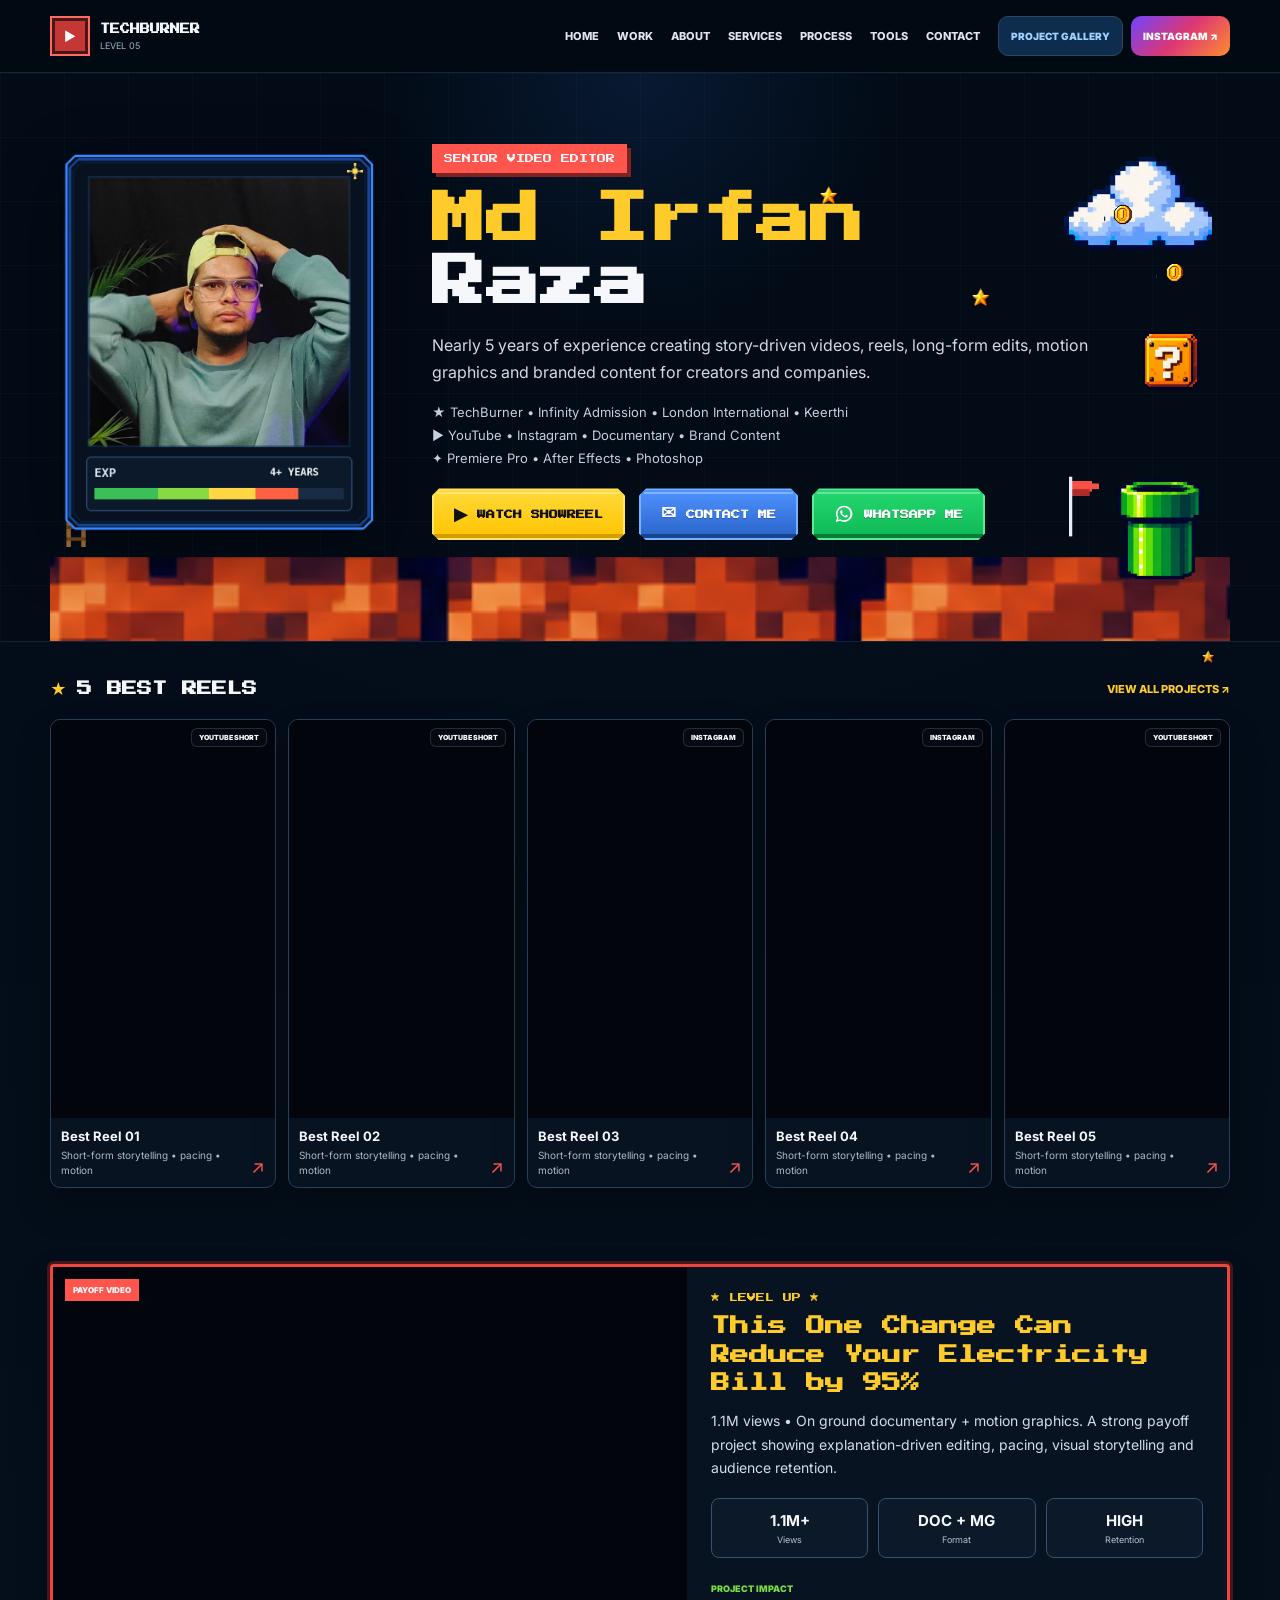
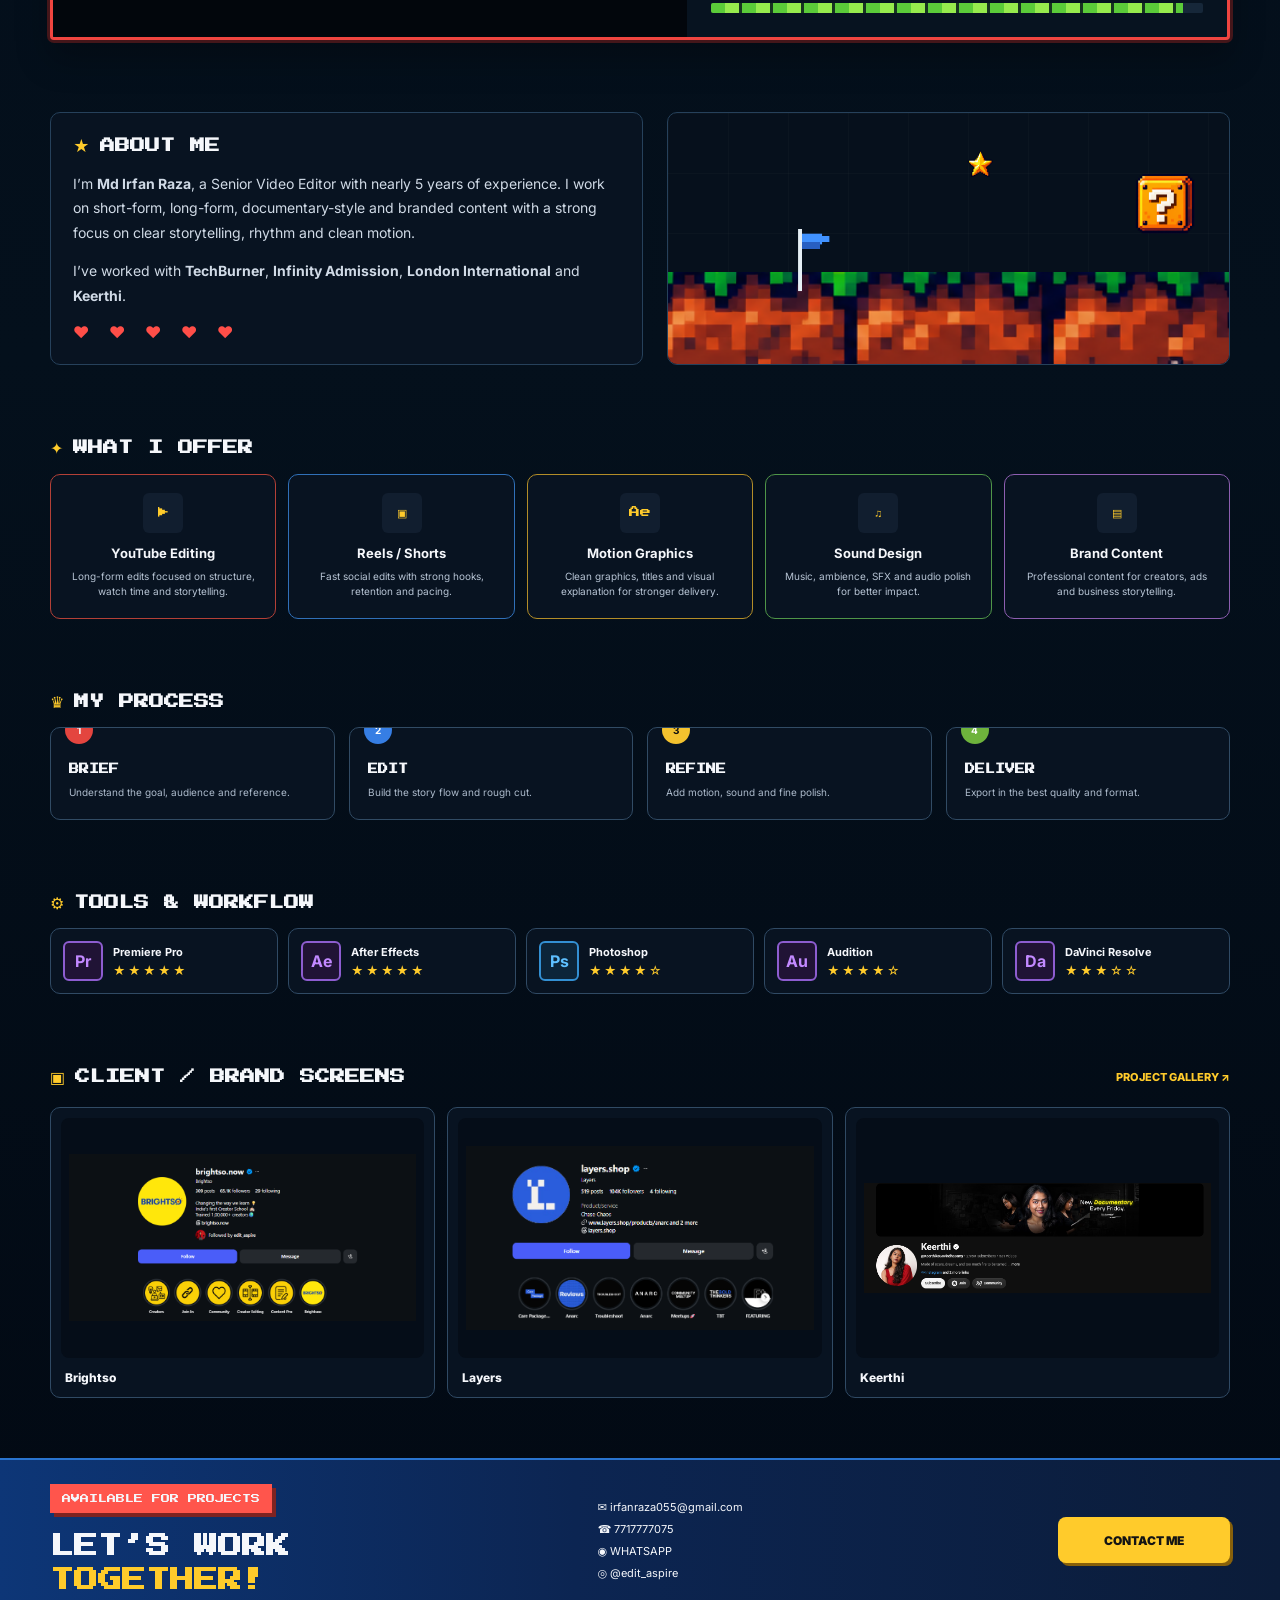
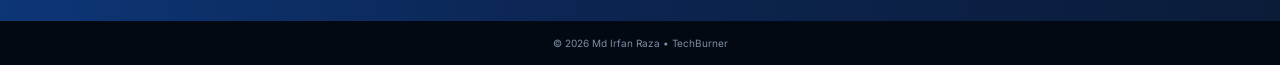
<file: index.html>
<!doctype html>
<html lang="en">
<head>
  <meta charset="UTF-8">
  <meta name="viewport" content="width=device-width, initial-scale=1.0">
  <title>Md Irfan Raza | Senior Video Editor</title>
  <meta name="description" content="Portfolio of Md Irfan Raza, Senior Video Editor.">
  <link rel="preconnect" href="https://fonts.googleapis.com">
  <link rel="preconnect" href="https://fonts.gstatic.com" crossorigin>
  <link href="https://fonts.googleapis.com/css2?family=Press+Start+2P&family=Inter:wght@400;500;600;700;800&display=swap" rel="stylesheet">
  <link rel="stylesheet" href="styles-v14.css?v=14">
</head>
<body>
  <div class="ambient-stars" aria-hidden="true">
    <i class="s1"></i><i class="s2"></i><i class="s3"></i><i class="s4"></i><i class="s5"></i><i class="s6"></i><i class="s7"></i>
  </div>

  <header class="site-header">
    <div class="shell header-inner">
      <a href="index.html" class="brand">
        <span class="brand-icon">▶</span>
        <div>
          <b>TECHBURNER</b>
          <small>LEVEL 05</small>
        </div>
      </a>

      <button class="menu-btn" id="menuBtn" aria-label="Open menu">☰</button>

      <nav class="main-nav" id="mainNav">
        <a href="#home">HOME</a>
        <a href="#work">WORK</a>
        <a href="#about">ABOUT</a>
        <a href="#services">SERVICES</a>
        <a href="#process">PROCESS</a>
        <a href="#tools">TOOLS</a>
        <a href="#contact">CONTACT</a>
      </nav>

      <div class="top-actions">
        <a class="small-btn blue" href="gallery.html">PROJECT GALLERY</a>
        <a class="small-btn insta" href="https://www.instagram.com/edit_aspire/" target="_blank" rel="noopener">INSTAGRAM ↗</a>
      </div>
    </div>
  </header>

  <main>
    <section class="hero" id="home">
      <div class="shell hero-grid">
        <img class="hero-cloud left" src="assets/cloud-v12.png?v=12" alt="" aria-hidden="true">
        <img class="hero-cloud right" src="assets/cloud-v12.png?v=12" alt="" aria-hidden="true">
        <img class="hero-coin c1" src="assets/coin-v12.png?v=12" alt="" aria-hidden="true">
        <img class="hero-coin c2" src="assets/coin-v12.png?v=12" alt="" aria-hidden="true">
        <img class="hero-star st1" src="assets/star-v12.png?v=12" alt="" aria-hidden="true">
        <img class="hero-star st2" src="assets/star-v12.png?v=12" alt="" aria-hidden="true">
        <img class="hero-question" src="assets/question-v14.png?v=14" alt="" aria-hidden="true">
        <img class="hero-pipe" src="assets/pipe-v14.png?v=14" alt="" aria-hidden="true">
        <img class="hero-ground" src="assets/ground-v12.png?v=12" alt="" aria-hidden="true">
        <img class="hero-flag" src="assets/flag-red.png?v=12" alt="" aria-hidden="true">
        <img class="hero-ladder" src="assets/ladder.png?v=12" alt="" aria-hidden="true">

        <div class="profile-wrap">
          <div class="profile-card">
            <img src="assets/profile-card-v8.png?v=12" alt="Md Irfan Raza profile card">
          </div>
        </div>

        <div class="hero-copy">
          <p class="label-chip">SENIOR VIDEO EDITOR</p>
          <h1><span>Md Irfan</span><br>Raza</h1>
          <p class="hero-text">
            Nearly 5 years of experience creating story-driven videos, reels, long-form edits,
            motion graphics and branded content for creators and companies.
          </p>

          <div class="hero-points">
            <p>★ TechBurner • Infinity Admission • London International • Keerthi</p>
            <p>▶ YouTube • Instagram • Documentary • Brand Content</p>
            <p>✦ Premiere Pro • After Effects • Photoshop</p>
          </div>

          <div class="hero-buttons">
            <a class="btn pixel-btn yellow" href="#work">
              <span class="btn-icon" aria-hidden="true">▶</span><span>WATCH SHOWREEL</span>
            </a>
            <a class="btn pixel-btn blue" href="mailto:irfanraza055@gmail.com">
              <span class="btn-icon mail" aria-hidden="true">✉</span><span>CONTACT ME</span>
            </a>
            <a class="btn pixel-btn whatsapp" href="https://wa.me/917717777075" target="_blank" rel="noopener">
              <svg class="wa-icon" viewBox="0 0 24 24" aria-hidden="true" focusable="false">
                <path fill="currentColor" d="M12 2a9.7 9.7 0 0 0-8.43 14.5L2.2 21.5l5.15-1.34A9.76 9.76 0 1 0 12 2Zm0 17.55a7.7 7.7 0 0 1-3.93-1.08l-.28-.16-3.05.8.82-2.97-.18-.3A7.74 7.74 0 1 1 12 19.55Zm4.25-5.8c-.23-.12-1.37-.68-1.58-.75-.21-.08-.37-.12-.52.12-.16.23-.6.75-.74.9-.13.16-.27.18-.5.06-.23-.12-.98-.36-1.87-1.16-.69-.61-1.16-1.37-1.3-1.6-.13-.23-.01-.36.1-.48.1-.1.23-.27.35-.4.11-.14.15-.24.23-.4.08-.15.04-.29-.02-.4-.06-.12-.52-1.26-.72-1.73-.19-.45-.38-.39-.52-.4h-.44c-.15 0-.4.06-.6.29-.21.23-.8.78-.8 1.9s.82 2.2.93 2.35c.12.16 1.6 2.45 3.88 3.44.54.23.97.37 1.3.48.55.17 1.04.15 1.43.09.44-.07 1.37-.56 1.56-1.1.19-.54.19-1 .13-1.1-.06-.1-.21-.16-.44-.27Z"/>
              </svg>
              <span>WHATSAPP ME</span>
            </a>
          </div>
        </div>
      </div>
    </section>

    <section class="shell section" id="work">
      <div class="section-head">
        <div class="section-title"><span>★</span><h2>5 BEST REELS</h2></div>
        <a href="gallery.html" class="head-link">VIEW ALL PROJECTS ↗</a>
      </div>
      <div class="videos-row">
        
        <article class="video-card">
          <div class="video-frame">
            <iframe src="https://www.youtube.com/embed/aRD-pvLzmlw" title="Best Reel 01" loading="lazy"
              allow="accelerometer; autoplay; clipboard-write; encrypted-media; gyroscope; picture-in-picture; web-share"
              allowfullscreen></iframe>
            <span class="card-tag">YOUTUBE SHORT</span>
          </div>
          <div class="video-meta">
            <div>
              <h3>Best Reel 01</h3>
              <p>Short-form storytelling • pacing • motion</p>
            </div>
            <a href="https://youtube.com/shorts/aRD-pvLzmlw?si=k4w1c9iIQy4KylJu" target="_blank" rel="noopener">↗</a>
          </div>
        </article>
    

        <article class="video-card">
          <div class="video-frame">
            <iframe src="https://www.youtube.com/embed/UuYYLlczrHk" title="Best Reel 02" loading="lazy"
              allow="accelerometer; autoplay; clipboard-write; encrypted-media; gyroscope; picture-in-picture; web-share"
              allowfullscreen></iframe>
            <span class="card-tag">YOUTUBE SHORT</span>
          </div>
          <div class="video-meta">
            <div>
              <h3>Best Reel 02</h3>
              <p>Short-form storytelling • pacing • motion</p>
            </div>
            <a href="https://youtube.com/shorts/UuYYLlczrHk?si=r9YstrL61XG8F5Tv" target="_blank" rel="noopener">↗</a>
          </div>
        </article>
    

        <article class="video-card">
          <div class="video-frame">
            <iframe src="https://www.instagram.com/p/DQ9zjNdE7Ha/embed/" title="Best Reel 03" loading="lazy" scrolling="no" allowtransparency="true"
              allow="accelerometer; autoplay; clipboard-write; encrypted-media; gyroscope; picture-in-picture; web-share"
              allowfullscreen></iframe>
            <span class="card-tag">INSTAGRAM</span>
          </div>
          <div class="video-meta">
            <div>
              <h3>Best Reel 03</h3>
              <p>Short-form storytelling • pacing • motion</p>
            </div>
            <a href="https://www.instagram.com/p/DQ9zjNdE7Ha/" target="_blank" rel="noopener">↗</a>
          </div>
        </article>
    

        <article class="video-card">
          <div class="video-frame">
            <iframe src="https://www.instagram.com/p/DRKgSUVkyIa/embed/" title="Best Reel 04" loading="lazy" scrolling="no" allowtransparency="true"
              allow="accelerometer; autoplay; clipboard-write; encrypted-media; gyroscope; picture-in-picture; web-share"
              allowfullscreen></iframe>
            <span class="card-tag">INSTAGRAM</span>
          </div>
          <div class="video-meta">
            <div>
              <h3>Best Reel 04</h3>
              <p>Short-form storytelling • pacing • motion</p>
            </div>
            <a href="https://www.instagram.com/p/DRKgSUVkyIa/" target="_blank" rel="noopener">↗</a>
          </div>
        </article>
    

        <article class="video-card">
          <div class="video-frame">
            <iframe src="https://www.youtube.com/embed/NADLANsb6GA" title="Best Reel 05" loading="lazy"
              allow="accelerometer; autoplay; clipboard-write; encrypted-media; gyroscope; picture-in-picture; web-share"
              allowfullscreen></iframe>
            <span class="card-tag">YOUTUBE SHORT</span>
          </div>
          <div class="video-meta">
            <div>
              <h3>Best Reel 05</h3>
              <p>Short-form storytelling • pacing • motion</p>
            </div>
            <a href="https://youtube.com/shorts/NADLANsb6GA?si=zh6XYgSwSGessHRg" target="_blank" rel="noopener">↗</a>
          </div>
        </article>
    
      </div>
    </section>

    <section class="shell section">
      <div class="featured-box">
        <div class="featured-video">
          <iframe src="https://www.youtube.com/embed/m8CQNYvjB_Q" title="This One Change Can Reduce Your Electricity Bill by 95%"
            loading="lazy"
            allow="accelerometer; autoplay; clipboard-write; encrypted-media; gyroscope; picture-in-picture; web-share"
            allowfullscreen></iframe>
          <span class="featured-chip">PAYOFF VIDEO</span>
        </div>

        <div class="featured-copy">
          <p class="mini-label">★ LEVEL UP ★</p>
          <h2>This One Change Can Reduce Your Electricity Bill by 95%</h2>
          <p>
            1.1M views • On ground documentary + motion graphics. A strong payoff project
            showing explanation-driven editing, pacing, visual storytelling and audience retention.
          </p>

          <div class="metric-grid">
            <article><b>1.1M+</b><span>Views</span></article>
            <article><b>DOC + MG</b><span>Format</span></article>
            <article><b>HIGH</b><span>Retention</span></article>
          </div>

          <div class="impact">
            <span>PROJECT IMPACT</span>
            <div class="impact-bar"><i></i></div>
          </div>
        </div>
      </div>
    </section>

    <section class="shell section about-grid" id="about">
      <div class="about-box">
        <div class="section-head compact">
          <div class="section-title"><span>★</span><h2>ABOUT ME</h2></div>
        </div>
        <p>
          I’m <b>Md Irfan Raza</b>, a Senior Video Editor with nearly 5 years of experience.
          I work on short-form, long-form, documentary-style and branded content with a strong
          focus on clear storytelling, rhythm and clean motion.
        </p>
        <p>
          I’ve worked with <b>TechBurner</b>, <b>Infinity Admission</b>, <b>London International</b>
          and <b>Keerthi</b>.
        </p>
        <div class="heart-row">♥ ♥ ♥ ♥ ♥</div>
      </div>

      <div class="about-scene">
        <img src="assets/ground-v12.png?v=12" class="about-ground" alt="" aria-hidden="true">
        <img src="assets/star-v12.png?v=12" class="about-star" alt="" aria-hidden="true">
        <img src="assets/question-v14.png?v=14" class="about-question" alt="" aria-hidden="true">
        <img src="assets/flag-blue.png?v=12" class="about-flag" alt="" aria-hidden="true">
      </div>
    </section>

    <section class="shell section" id="services">
      <div class="section-head compact">
        <div class="section-title"><span>✦</span><h2>WHAT I OFFER</h2></div>
      </div>

      <div class="service-grid">
        <article><span>▶</span><h3>YouTube Editing</h3><p>Long-form edits focused on structure, watch time and storytelling.</p></article>
        <article><span>▣</span><h3>Reels / Shorts</h3><p>Fast social edits with strong hooks, retention and pacing.</p></article>
        <article><span>Ae</span><h3>Motion Graphics</h3><p>Clean graphics, titles and visual explanation for stronger delivery.</p></article>
        <article><span>♫</span><h3>Sound Design</h3><p>Music, ambience, SFX and audio polish for better impact.</p></article>
        <article><span>▤</span><h3>Brand Content</h3><p>Professional content for creators, ads and business storytelling.</p></article>
      </div>
    </section>

    <section class="shell section" id="process">
      <div class="section-head compact">
        <div class="section-title"><span>♛</span><h2>MY PROCESS</h2></div>
      </div>
      <div class="process-grid">
        <article><b>1</b><h3>BRIEF</h3><p>Understand the goal, audience and reference.</p></article>
        <article><b>2</b><h3>EDIT</h3><p>Build the story flow and rough cut.</p></article>
        <article><b>3</b><h3>REFINE</h3><p>Add motion, sound and fine polish.</p></article>
        <article><b>4</b><h3>DELIVER</h3><p>Export in the best quality and format.</p></article>
      </div>
    </section>

    <section class="shell section" id="tools">
      <div class="section-head compact">
        <div class="section-title"><span>⚙</span><h2>TOOLS & WORKFLOW</h2></div>
      </div>
      <div class="tool-grid">
        <article><b>Pr</b><div><h3>Premiere Pro</h3><p>★★★★★</p></div></article>
        <article><b>Ae</b><div><h3>After Effects</h3><p>★★★★★</p></div></article>
        <article><b>Ps</b><div><h3>Photoshop</h3><p>★★★★☆</p></div></article>
        <article><b>Au</b><div><h3>Audition</h3><p>★★★★☆</p></div></article>
        <article><b>Da</b><div><h3>DaVinci Resolve</h3><p>★★★☆☆</p></div></article>
      </div>
    </section>

    <section class="shell section" id="brand-screens">
      <div class="section-head">
        <div class="section-title"><span>▣</span><h2>CLIENT / BRAND SCREENS</h2></div>
        <a href="gallery.html" class="head-link">PROJECT GALLERY ↗</a>
      </div>

      <div class="screens-grid">
        <figure><img src="assets/brightso.png?v=12" alt="Brightso"><figcaption>Brightso</figcaption></figure>
        <figure><img src="assets/layers.png?v=12" alt="Layers"><figcaption>Layers</figcaption></figure>
        <figure><img src="assets/keerthi.png?v=12" alt="Keerthi"><figcaption>Keerthi</figcaption></figure>
      </div>
    </section>

    <section class="cta-section" id="contact">
      <div class="shell cta-grid">
        <div>
          <p class="label-chip">AVAILABLE FOR PROJECTS</p>
          <h2>LET’S WORK<br><span>TOGETHER!</span></h2>
        </div>

        <div class="contact-list">
          <a href="mailto:irfanraza055@gmail.com">✉ irfanraza055@gmail.com</a>
          <a href="tel:+917717777075">☎ 7717777075</a>
          <a href="https://wa.me/917717777075" target="_blank" rel="noopener">◉ WHATSAPP</a>
          <a href="https://www.instagram.com/edit_aspire/" target="_blank" rel="noopener">◎ @edit_aspire</a>
        </div>

        <a class="btn yellow big" href="mailto:irfanraza055@gmail.com">CONTACT ME</a>
      </div>
    </section>
  </main>

  <footer class="footer">
    <div class="shell">© <span id="year"></span> Md Irfan Raza • TechBurner</div>
  </footer>

  <script src="script-v13.js?v=13"></script>
</body>
</html>
</file>
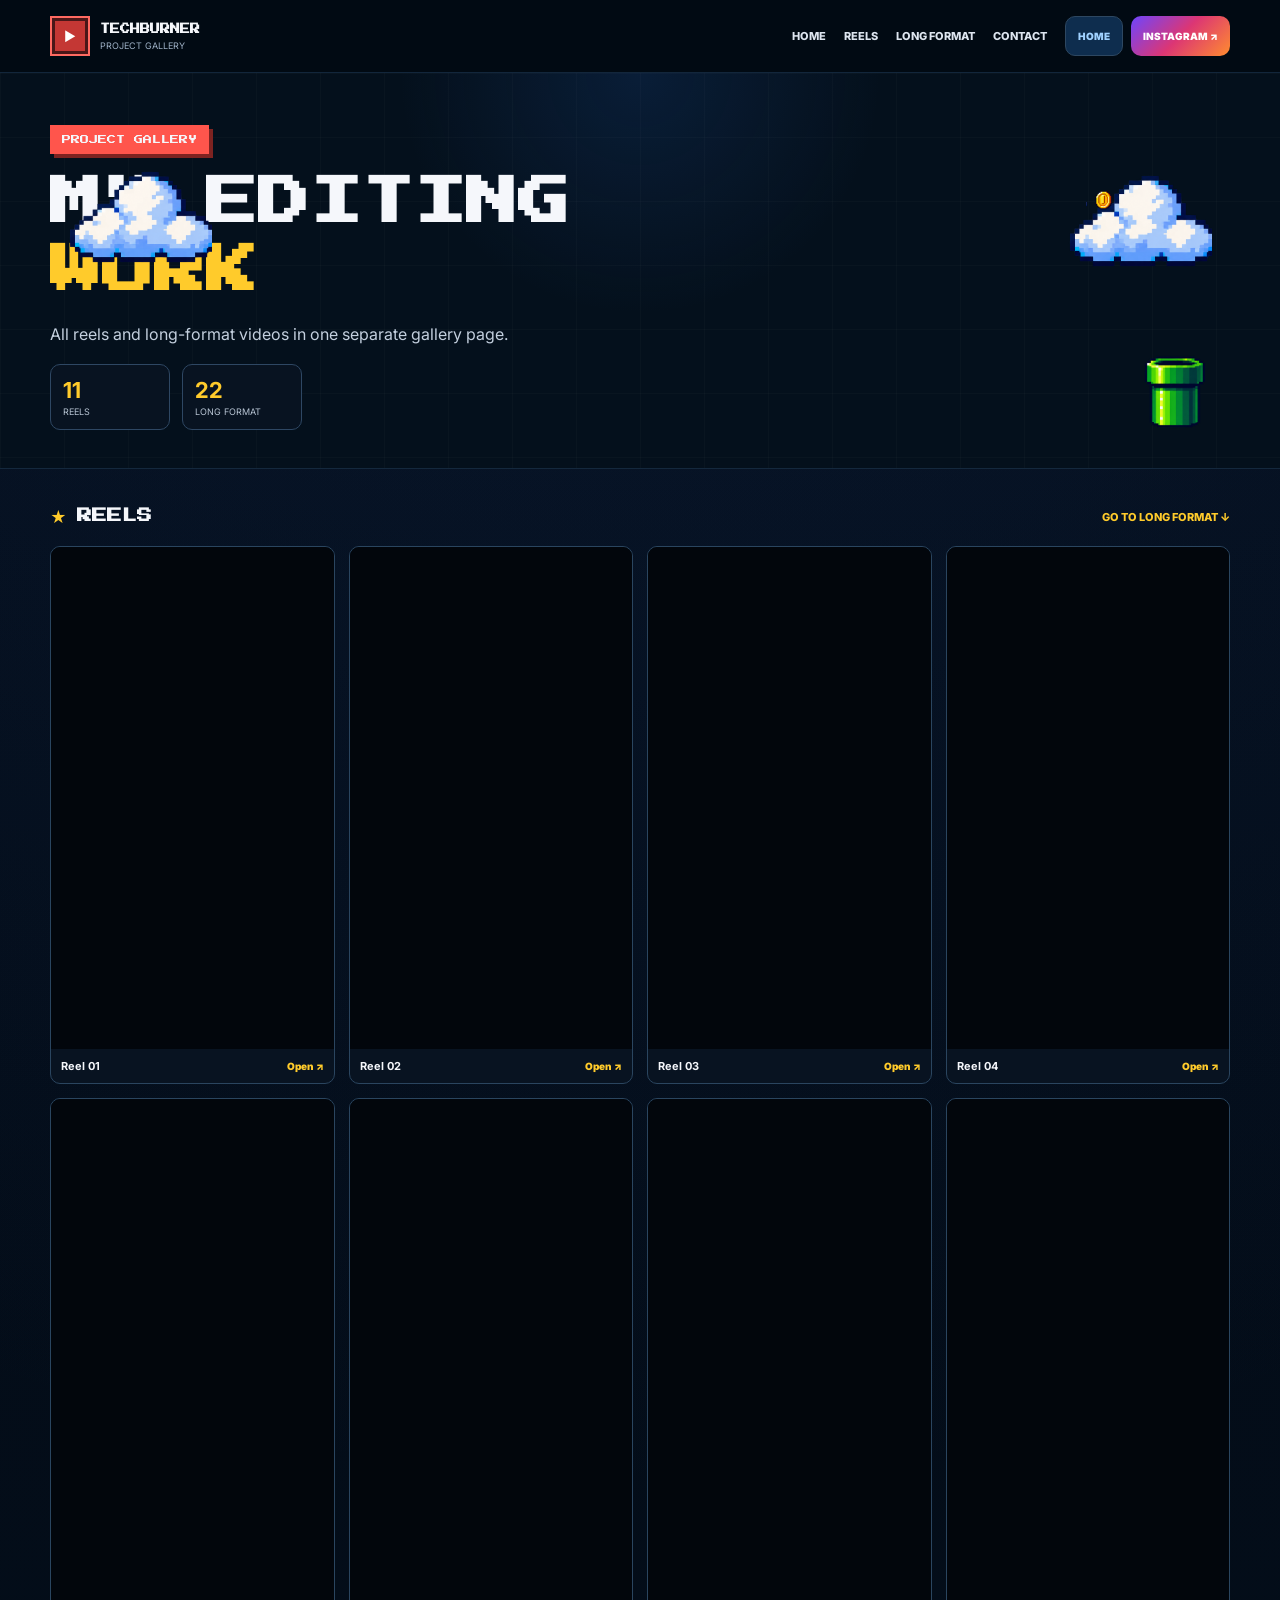
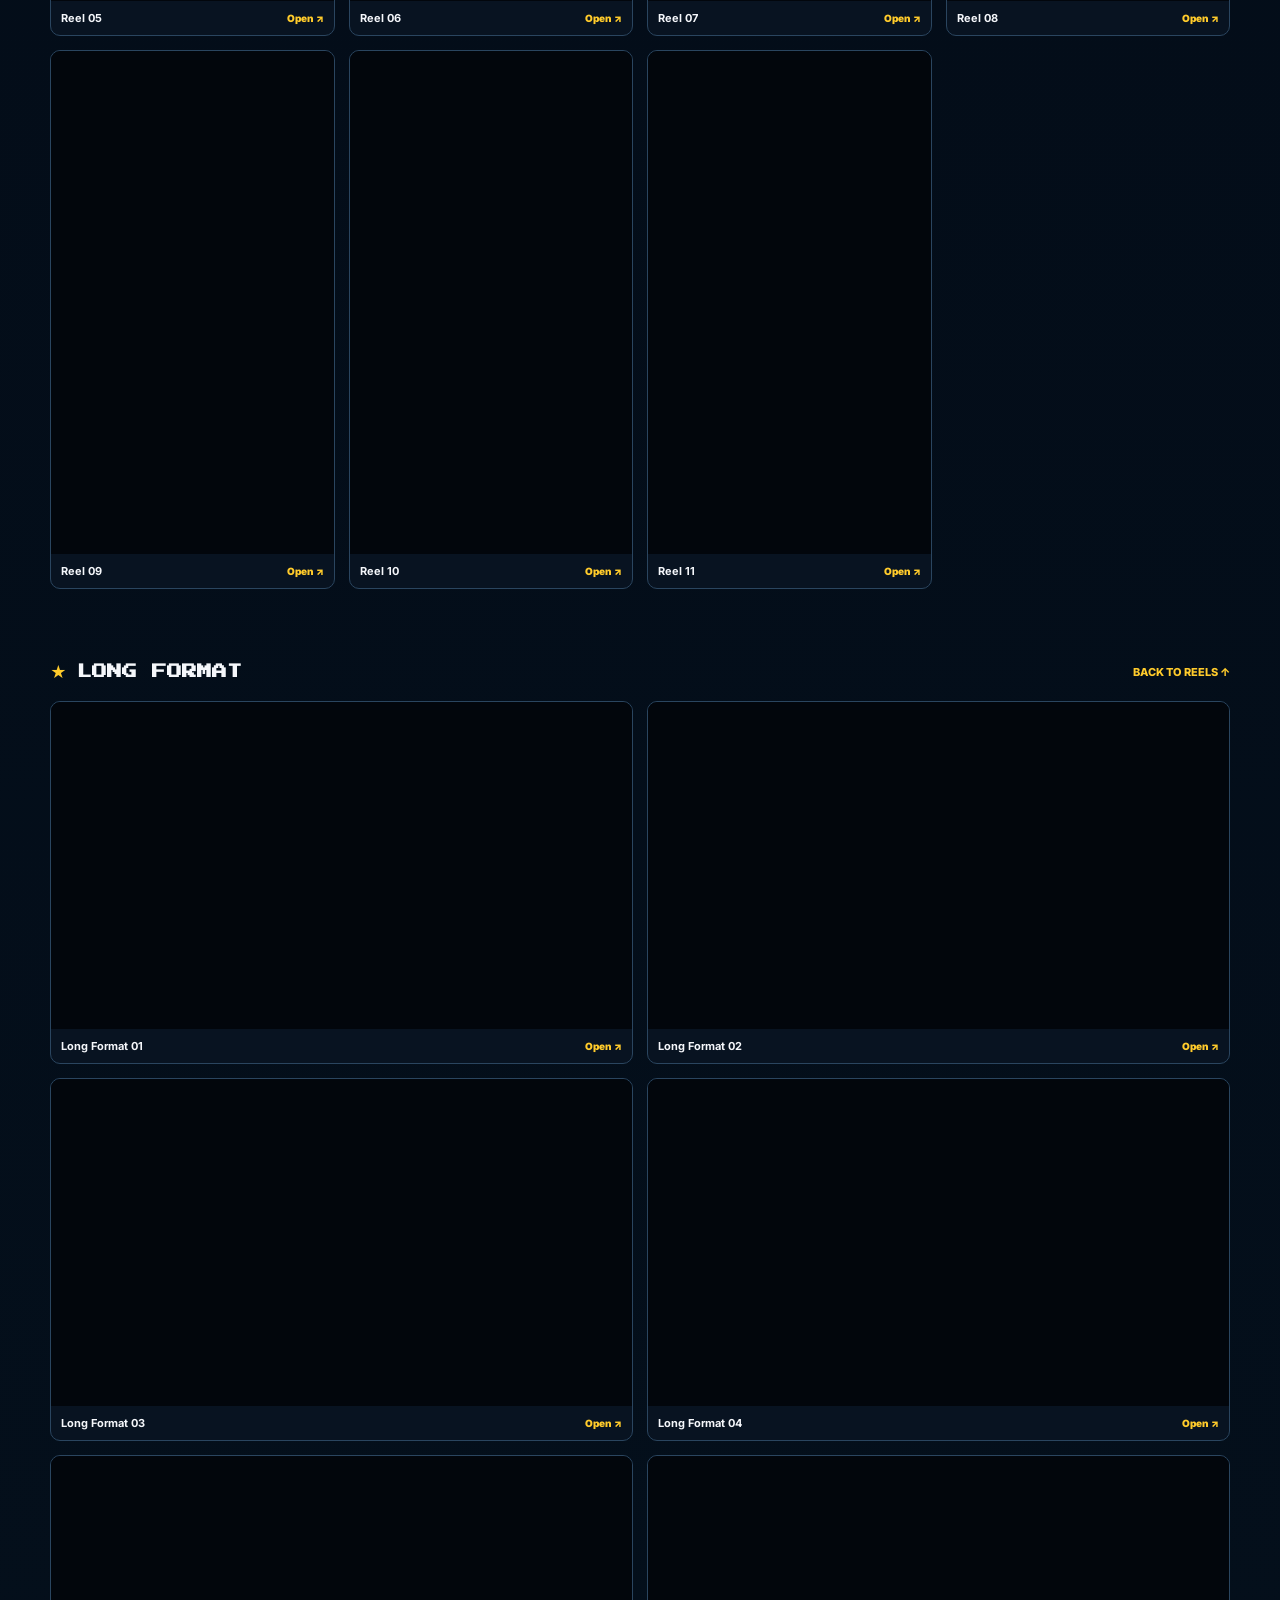
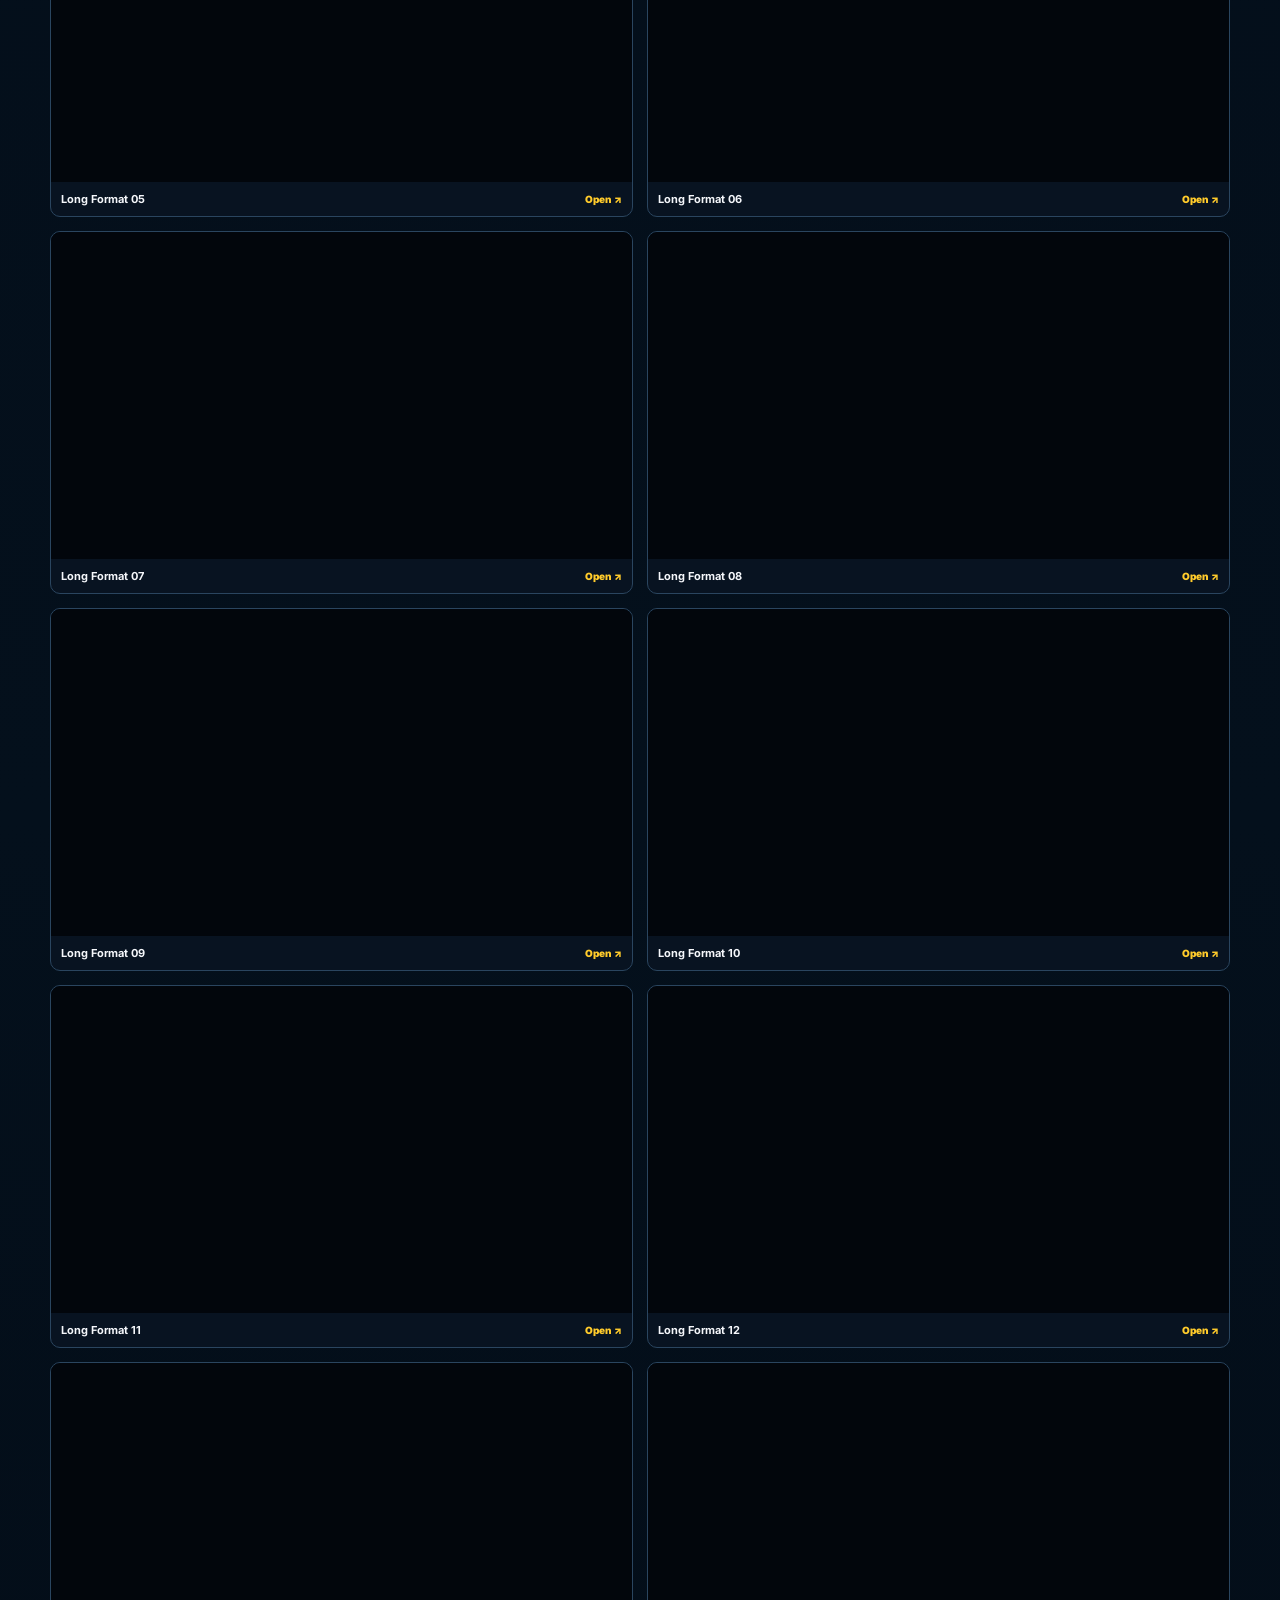
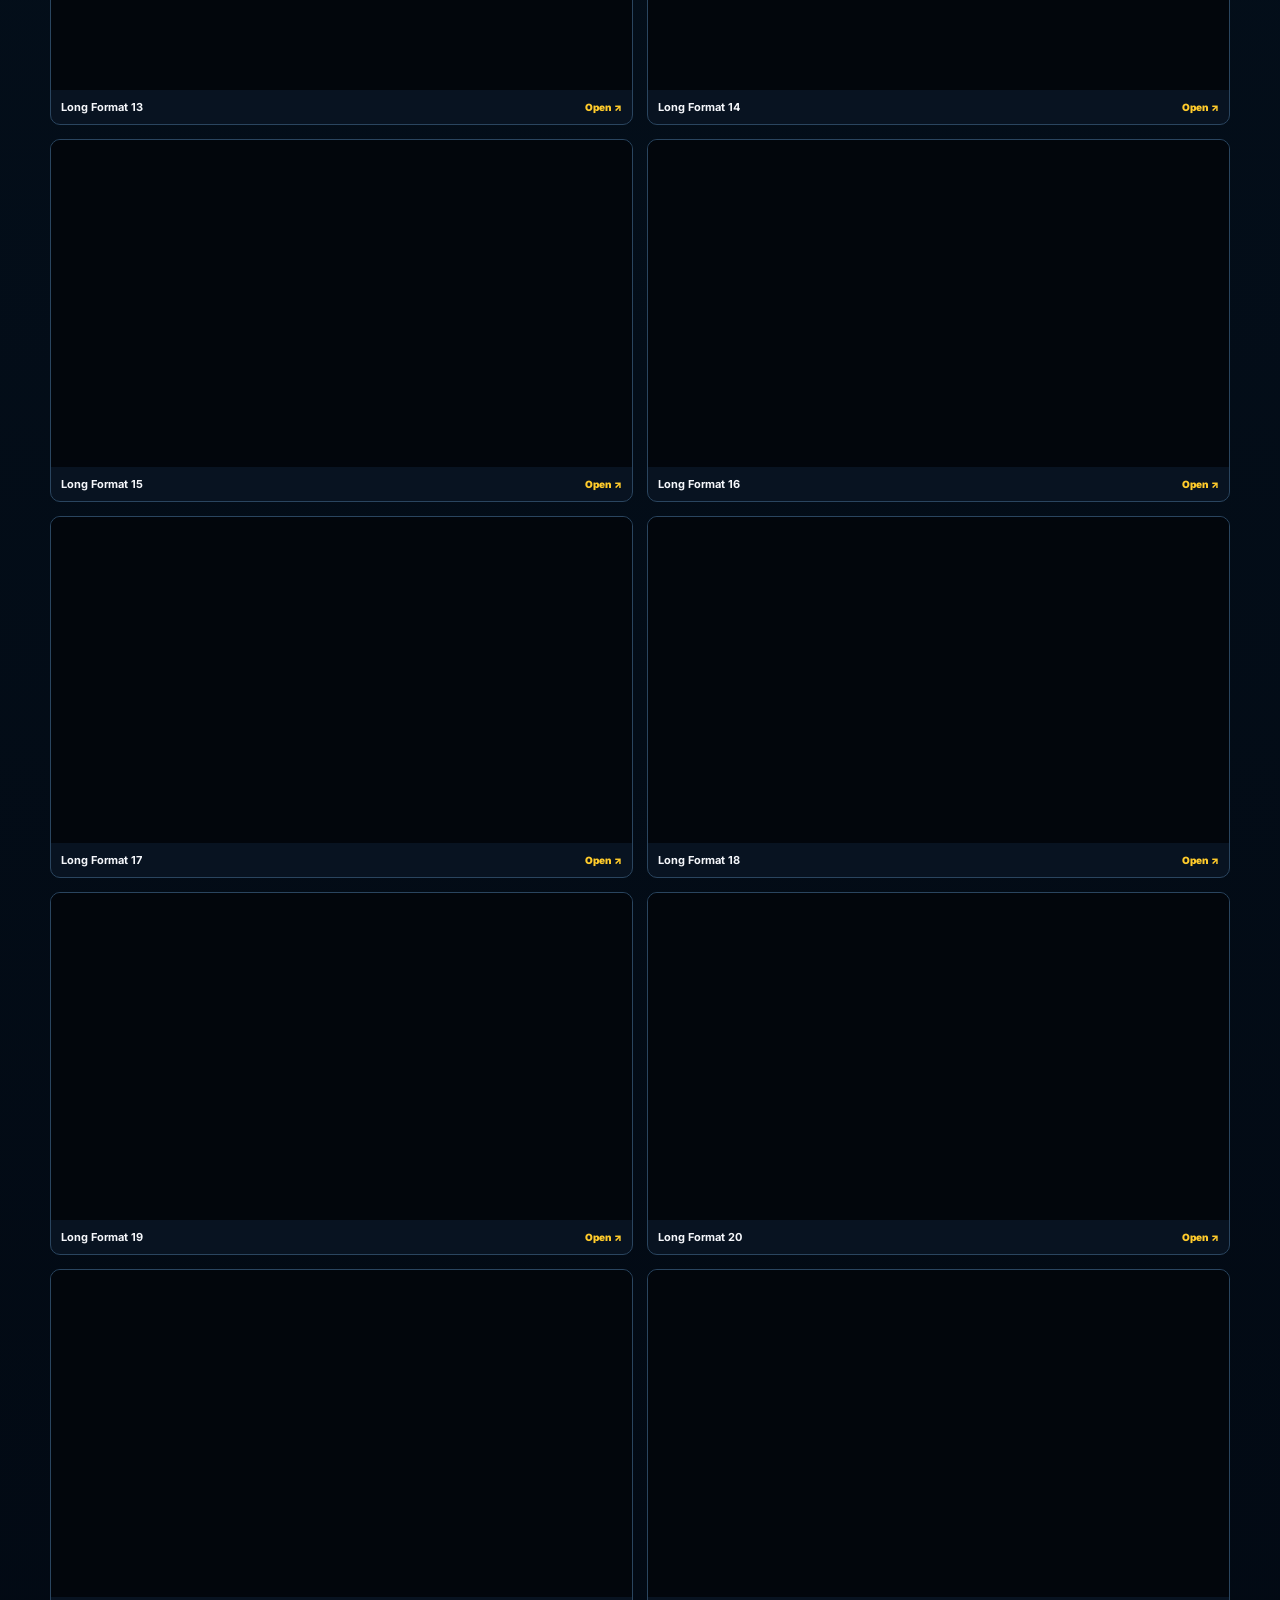
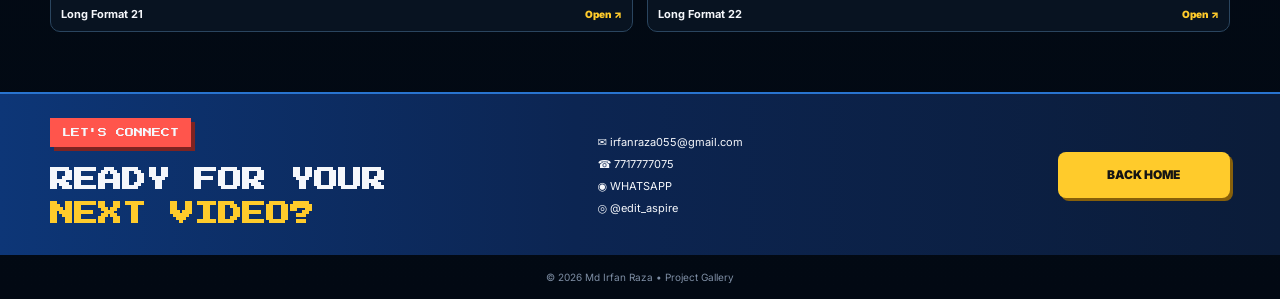
<file: gallery.html>
<!doctype html>
<html lang="en">
<head>
  <meta charset="UTF-8">
  <meta name="viewport" content="width=device-width, initial-scale=1.0">
  <title>Project Gallery | Md Irfan Raza</title>
  <link rel="preconnect" href="https://fonts.googleapis.com">
  <link rel="preconnect" href="https://fonts.gstatic.com" crossorigin>
  <link href="https://fonts.googleapis.com/css2?family=Press+Start+2P&family=Inter:wght@400;500;600;700;800&display=swap" rel="stylesheet">
  <link rel="stylesheet" href="styles-v14.css?v=14">
</head>
<body class="gallery-page">
  <header class="site-header">
    <div class="shell header-inner">
      <a href="index.html" class="brand">
        <span class="brand-icon">▶</span>
        <div>
          <b>TECHBURNER</b>
          <small>PROJECT GALLERY</small>
        </div>
      </a>

      <button class="menu-btn" id="menuBtn" aria-label="Open menu">☰</button>

      <nav class="main-nav" id="mainNav">
        <a href="index.html">HOME</a>
        <a href="#reels">REELS</a>
        <a href="#long">LONG FORMAT</a>
        <a href="index.html#contact">CONTACT</a>
      </nav>

      <div class="top-actions">
        <a class="small-btn blue" href="index.html">HOME</a>
        <a class="small-btn insta" href="https://www.instagram.com/edit_aspire/" target="_blank" rel="noopener">INSTAGRAM ↗</a>
      </div>
    </div>
  </header>

  <main>
    <section class="gallery-hero">
      <div class="shell gallery-hero-inner">
        <img class="gallery-cloud gc1" src="assets/cloud-v12.png?v=12" alt="" aria-hidden="true">
        <img class="gallery-cloud gc2" src="assets/cloud-v12.png?v=12" alt="" aria-hidden="true">
        <img class="gallery-coin" src="assets/coin-v12.png?v=12" alt="" aria-hidden="true">
        <img class="gallery-pipe" src="assets/pipe-v14.png?v=14" alt="" aria-hidden="true">

        <p class="label-chip">PROJECT GALLERY</p>
        <h1>MY EDITING<br><span>WORK</span></h1>
        <p>All reels and long-format videos in one separate gallery page.</p>

        <div class="gallery-counts">
          <article><b>11</b><span>REELS</span></article>
          <article><b>22</b><span>LONG FORMAT</span></article>
        </div>
      </div>
    </section>

    <section class="shell section" id="reels">
      <div class="section-head">
        <div class="section-title"><span>★</span><h2>REELS</h2></div>
        <a href="#long" class="head-link">GO TO LONG FORMAT ↓</a>
      </div>
      <div class="gallery-grid reels-grid">
        
    <article class="gallery-card">
      <div class="gallery-media vertical">
        <iframe src="https://www.youtube.com/embed/PG8WKKEPhNQ" title="Reel 01" loading="lazy"
          allow="accelerometer; autoplay; clipboard-write; encrypted-media; gyroscope; picture-in-picture; web-share"
          allowfullscreen></iframe>
      </div>
      <div class="gallery-meta"><h3>Reel 01</h3><a href="https://youtube.com/shorts/PG8WKKEPhNQ" target="_blank" rel="noopener">Open ↗</a></div>
    </article>
    

    <article class="gallery-card">
      <div class="gallery-media vertical">
        <iframe src="https://www.youtube.com/embed/VMLtavG5mXU" title="Reel 02" loading="lazy"
          allow="accelerometer; autoplay; clipboard-write; encrypted-media; gyroscope; picture-in-picture; web-share"
          allowfullscreen></iframe>
      </div>
      <div class="gallery-meta"><h3>Reel 02</h3><a href="https://youtube.com/shorts/VMLtavG5mXU" target="_blank" rel="noopener">Open ↗</a></div>
    </article>
    

    <article class="gallery-card">
      <div class="gallery-media vertical">
        <iframe src="https://www.youtube.com/embed/Mc6FhAX66EQ" title="Reel 03" loading="lazy"
          allow="accelerometer; autoplay; clipboard-write; encrypted-media; gyroscope; picture-in-picture; web-share"
          allowfullscreen></iframe>
      </div>
      <div class="gallery-meta"><h3>Reel 03</h3><a href="https://youtube.com/shorts/Mc6FhAX66EQ" target="_blank" rel="noopener">Open ↗</a></div>
    </article>
    

    <article class="gallery-card">
      <div class="gallery-media vertical">
        <iframe src="https://www.youtube.com/embed/JnCwyD_KBHc" title="Reel 04" loading="lazy"
          allow="accelerometer; autoplay; clipboard-write; encrypted-media; gyroscope; picture-in-picture; web-share"
          allowfullscreen></iframe>
      </div>
      <div class="gallery-meta"><h3>Reel 04</h3><a href="https://youtube.com/shorts/JnCwyD_KBHc" target="_blank" rel="noopener">Open ↗</a></div>
    </article>
    

    <article class="gallery-card">
      <div class="gallery-media vertical">
        <iframe src="https://www.youtube.com/embed/C4DKtWh1edQ" title="Reel 05" loading="lazy"
          allow="accelerometer; autoplay; clipboard-write; encrypted-media; gyroscope; picture-in-picture; web-share"
          allowfullscreen></iframe>
      </div>
      <div class="gallery-meta"><h3>Reel 05</h3><a href="https://youtube.com/shorts/C4DKtWh1edQ" target="_blank" rel="noopener">Open ↗</a></div>
    </article>
    

    <article class="gallery-card">
      <div class="gallery-media vertical">
        <iframe src="https://www.youtube.com/embed/1LkAkyrdFvM" title="Reel 06" loading="lazy"
          allow="accelerometer; autoplay; clipboard-write; encrypted-media; gyroscope; picture-in-picture; web-share"
          allowfullscreen></iframe>
      </div>
      <div class="gallery-meta"><h3>Reel 06</h3><a href="https://youtube.com/shorts/1LkAkyrdFvM" target="_blank" rel="noopener">Open ↗</a></div>
    </article>
    

    <article class="gallery-card">
      <div class="gallery-media vertical">
        <iframe src="https://www.youtube.com/embed/_cpspMHOo2I" title="Reel 07" loading="lazy"
          allow="accelerometer; autoplay; clipboard-write; encrypted-media; gyroscope; picture-in-picture; web-share"
          allowfullscreen></iframe>
      </div>
      <div class="gallery-meta"><h3>Reel 07</h3><a href="https://youtube.com/shorts/_cpspMHOo2I" target="_blank" rel="noopener">Open ↗</a></div>
    </article>
    

    <article class="gallery-card">
      <div class="gallery-media vertical">
        <iframe src="https://www.youtube.com/embed/OxNz9zCn9CA" title="Reel 08" loading="lazy"
          allow="accelerometer; autoplay; clipboard-write; encrypted-media; gyroscope; picture-in-picture; web-share"
          allowfullscreen></iframe>
      </div>
      <div class="gallery-meta"><h3>Reel 08</h3><a href="https://youtube.com/shorts/OxNz9zCn9CA" target="_blank" rel="noopener">Open ↗</a></div>
    </article>
    

    <article class="gallery-card">
      <div class="gallery-media vertical">
        <iframe src="https://www.youtube.com/embed/dFtq6QlcOJU" title="Reel 09" loading="lazy"
          allow="accelerometer; autoplay; clipboard-write; encrypted-media; gyroscope; picture-in-picture; web-share"
          allowfullscreen></iframe>
      </div>
      <div class="gallery-meta"><h3>Reel 09</h3><a href="https://youtube.com/shorts/dFtq6QlcOJU" target="_blank" rel="noopener">Open ↗</a></div>
    </article>
    

    <article class="gallery-card">
      <div class="gallery-media vertical">
        <iframe src="https://www.youtube.com/embed/WZdLW5rU0Ak" title="Reel 10" loading="lazy"
          allow="accelerometer; autoplay; clipboard-write; encrypted-media; gyroscope; picture-in-picture; web-share"
          allowfullscreen></iframe>
      </div>
      <div class="gallery-meta"><h3>Reel 10</h3><a href="https://youtube.com/shorts/WZdLW5rU0Ak" target="_blank" rel="noopener">Open ↗</a></div>
    </article>
    

    <article class="gallery-card">
      <div class="gallery-media vertical">
        <iframe src="https://www.youtube.com/embed/moOnvPg2eQQ" title="Reel 11" loading="lazy"
          allow="accelerometer; autoplay; clipboard-write; encrypted-media; gyroscope; picture-in-picture; web-share"
          allowfullscreen></iframe>
      </div>
      <div class="gallery-meta"><h3>Reel 11</h3><a href="https://youtube.com/shorts/moOnvPg2eQQ" target="_blank" rel="noopener">Open ↗</a></div>
    </article>
    
      </div>
    </section>

    <section class="shell section" id="long">
      <div class="section-head">
        <div class="section-title"><span>★</span><h2>LONG FORMAT</h2></div>
        <a href="#reels" class="head-link">BACK TO REELS ↑</a>
      </div>
      <div class="gallery-grid long-grid">
        
    <article class="gallery-card">
      <div class="gallery-media wide">
        <iframe src="https://www.youtube.com/embed/XsXN_KSTZUE" title="Long Format 01" loading="lazy"
          allow="accelerometer; autoplay; clipboard-write; encrypted-media; gyroscope; picture-in-picture; web-share"
          allowfullscreen></iframe>
      </div>
      <div class="gallery-meta"><h3>Long Format 01</h3><a href="https://youtu.be/XsXN_KSTZUE" target="_blank" rel="noopener">Open ↗</a></div>
    </article>
    

    <article class="gallery-card">
      <div class="gallery-media wide">
        <iframe src="https://www.youtube.com/embed/PtGxCyKWoyc" title="Long Format 02" loading="lazy"
          allow="accelerometer; autoplay; clipboard-write; encrypted-media; gyroscope; picture-in-picture; web-share"
          allowfullscreen></iframe>
      </div>
      <div class="gallery-meta"><h3>Long Format 02</h3><a href="https://youtu.be/PtGxCyKWoyc" target="_blank" rel="noopener">Open ↗</a></div>
    </article>
    

    <article class="gallery-card">
      <div class="gallery-media wide">
        <iframe src="https://www.youtube.com/embed/jSwI1sLjiNo" title="Long Format 03" loading="lazy"
          allow="accelerometer; autoplay; clipboard-write; encrypted-media; gyroscope; picture-in-picture; web-share"
          allowfullscreen></iframe>
      </div>
      <div class="gallery-meta"><h3>Long Format 03</h3><a href="https://youtu.be/jSwI1sLjiNo" target="_blank" rel="noopener">Open ↗</a></div>
    </article>
    

    <article class="gallery-card">
      <div class="gallery-media wide">
        <iframe src="https://www.youtube.com/embed/rPrJmcNbTEM" title="Long Format 04" loading="lazy"
          allow="accelerometer; autoplay; clipboard-write; encrypted-media; gyroscope; picture-in-picture; web-share"
          allowfullscreen></iframe>
      </div>
      <div class="gallery-meta"><h3>Long Format 04</h3><a href="https://youtu.be/rPrJmcNbTEM" target="_blank" rel="noopener">Open ↗</a></div>
    </article>
    

    <article class="gallery-card">
      <div class="gallery-media wide">
        <iframe src="https://www.youtube.com/embed/yKVrPG0KDGw" title="Long Format 05" loading="lazy"
          allow="accelerometer; autoplay; clipboard-write; encrypted-media; gyroscope; picture-in-picture; web-share"
          allowfullscreen></iframe>
      </div>
      <div class="gallery-meta"><h3>Long Format 05</h3><a href="https://youtu.be/yKVrPG0KDGw" target="_blank" rel="noopener">Open ↗</a></div>
    </article>
    

    <article class="gallery-card">
      <div class="gallery-media wide">
        <iframe src="https://www.youtube.com/embed/gahXQxj15J0" title="Long Format 06" loading="lazy"
          allow="accelerometer; autoplay; clipboard-write; encrypted-media; gyroscope; picture-in-picture; web-share"
          allowfullscreen></iframe>
      </div>
      <div class="gallery-meta"><h3>Long Format 06</h3><a href="https://youtu.be/gahXQxj15J0" target="_blank" rel="noopener">Open ↗</a></div>
    </article>
    

    <article class="gallery-card">
      <div class="gallery-media wide">
        <iframe src="https://www.youtube.com/embed/EG3IRKcneBY" title="Long Format 07" loading="lazy"
          allow="accelerometer; autoplay; clipboard-write; encrypted-media; gyroscope; picture-in-picture; web-share"
          allowfullscreen></iframe>
      </div>
      <div class="gallery-meta"><h3>Long Format 07</h3><a href="https://youtu.be/EG3IRKcneBY" target="_blank" rel="noopener">Open ↗</a></div>
    </article>
    

    <article class="gallery-card">
      <div class="gallery-media wide">
        <iframe src="https://www.youtube.com/embed/FGzgZiNWUQ0" title="Long Format 08" loading="lazy"
          allow="accelerometer; autoplay; clipboard-write; encrypted-media; gyroscope; picture-in-picture; web-share"
          allowfullscreen></iframe>
      </div>
      <div class="gallery-meta"><h3>Long Format 08</h3><a href="https://youtu.be/FGzgZiNWUQ0" target="_blank" rel="noopener">Open ↗</a></div>
    </article>
    

    <article class="gallery-card">
      <div class="gallery-media wide">
        <iframe src="https://www.youtube.com/embed/BdfB0S0BeVU" title="Long Format 09" loading="lazy"
          allow="accelerometer; autoplay; clipboard-write; encrypted-media; gyroscope; picture-in-picture; web-share"
          allowfullscreen></iframe>
      </div>
      <div class="gallery-meta"><h3>Long Format 09</h3><a href="https://youtu.be/BdfB0S0BeVU" target="_blank" rel="noopener">Open ↗</a></div>
    </article>
    

    <article class="gallery-card">
      <div class="gallery-media wide">
        <iframe src="https://www.youtube.com/embed/SD7wUD7LDj4" title="Long Format 10" loading="lazy"
          allow="accelerometer; autoplay; clipboard-write; encrypted-media; gyroscope; picture-in-picture; web-share"
          allowfullscreen></iframe>
      </div>
      <div class="gallery-meta"><h3>Long Format 10</h3><a href="https://youtu.be/SD7wUD7LDj4" target="_blank" rel="noopener">Open ↗</a></div>
    </article>
    

    <article class="gallery-card">
      <div class="gallery-media wide">
        <iframe src="https://www.youtube.com/embed/liBGgbLym3s" title="Long Format 11" loading="lazy"
          allow="accelerometer; autoplay; clipboard-write; encrypted-media; gyroscope; picture-in-picture; web-share"
          allowfullscreen></iframe>
      </div>
      <div class="gallery-meta"><h3>Long Format 11</h3><a href="https://youtu.be/liBGgbLym3s" target="_blank" rel="noopener">Open ↗</a></div>
    </article>
    

    <article class="gallery-card">
      <div class="gallery-media wide">
        <iframe src="https://www.youtube.com/embed/abVpswkdsSY" title="Long Format 12" loading="lazy"
          allow="accelerometer; autoplay; clipboard-write; encrypted-media; gyroscope; picture-in-picture; web-share"
          allowfullscreen></iframe>
      </div>
      <div class="gallery-meta"><h3>Long Format 12</h3><a href="https://youtu.be/abVpswkdsSY" target="_blank" rel="noopener">Open ↗</a></div>
    </article>
    

    <article class="gallery-card">
      <div class="gallery-media wide">
        <iframe src="https://www.youtube.com/embed/OkBHqjN6rRM" title="Long Format 13" loading="lazy"
          allow="accelerometer; autoplay; clipboard-write; encrypted-media; gyroscope; picture-in-picture; web-share"
          allowfullscreen></iframe>
      </div>
      <div class="gallery-meta"><h3>Long Format 13</h3><a href="https://youtu.be/OkBHqjN6rRM" target="_blank" rel="noopener">Open ↗</a></div>
    </article>
    

    <article class="gallery-card">
      <div class="gallery-media wide">
        <iframe src="https://www.youtube.com/embed/1-fAV4KTVmg" title="Long Format 14" loading="lazy"
          allow="accelerometer; autoplay; clipboard-write; encrypted-media; gyroscope; picture-in-picture; web-share"
          allowfullscreen></iframe>
      </div>
      <div class="gallery-meta"><h3>Long Format 14</h3><a href="https://youtu.be/1-fAV4KTVmg" target="_blank" rel="noopener">Open ↗</a></div>
    </article>
    

    <article class="gallery-card">
      <div class="gallery-media wide">
        <iframe src="https://www.youtube.com/embed/pBv2bnPbAkQ" title="Long Format 15" loading="lazy"
          allow="accelerometer; autoplay; clipboard-write; encrypted-media; gyroscope; picture-in-picture; web-share"
          allowfullscreen></iframe>
      </div>
      <div class="gallery-meta"><h3>Long Format 15</h3><a href="https://youtu.be/pBv2bnPbAkQ" target="_blank" rel="noopener">Open ↗</a></div>
    </article>
    

    <article class="gallery-card">
      <div class="gallery-media wide">
        <iframe src="https://www.youtube.com/embed/jv030EMj5HY" title="Long Format 16" loading="lazy"
          allow="accelerometer; autoplay; clipboard-write; encrypted-media; gyroscope; picture-in-picture; web-share"
          allowfullscreen></iframe>
      </div>
      <div class="gallery-meta"><h3>Long Format 16</h3><a href="https://youtu.be/jv030EMj5HY" target="_blank" rel="noopener">Open ↗</a></div>
    </article>
    

    <article class="gallery-card">
      <div class="gallery-media wide">
        <iframe src="https://www.youtube.com/embed/W4i_ItCMOW4" title="Long Format 17" loading="lazy"
          allow="accelerometer; autoplay; clipboard-write; encrypted-media; gyroscope; picture-in-picture; web-share"
          allowfullscreen></iframe>
      </div>
      <div class="gallery-meta"><h3>Long Format 17</h3><a href="https://youtu.be/W4i_ItCMOW4" target="_blank" rel="noopener">Open ↗</a></div>
    </article>
    

    <article class="gallery-card">
      <div class="gallery-media wide">
        <iframe src="https://www.youtube.com/embed/pWtRfuCOuJ8" title="Long Format 18" loading="lazy"
          allow="accelerometer; autoplay; clipboard-write; encrypted-media; gyroscope; picture-in-picture; web-share"
          allowfullscreen></iframe>
      </div>
      <div class="gallery-meta"><h3>Long Format 18</h3><a href="https://youtu.be/pWtRfuCOuJ8" target="_blank" rel="noopener">Open ↗</a></div>
    </article>
    

    <article class="gallery-card">
      <div class="gallery-media wide">
        <iframe src="https://www.youtube.com/embed/hZdMTHQ2Ki4" title="Long Format 19" loading="lazy"
          allow="accelerometer; autoplay; clipboard-write; encrypted-media; gyroscope; picture-in-picture; web-share"
          allowfullscreen></iframe>
      </div>
      <div class="gallery-meta"><h3>Long Format 19</h3><a href="https://youtu.be/hZdMTHQ2Ki4" target="_blank" rel="noopener">Open ↗</a></div>
    </article>
    

    <article class="gallery-card">
      <div class="gallery-media wide">
        <iframe src="https://www.youtube.com/embed/q62EvhFHC58" title="Long Format 20" loading="lazy"
          allow="accelerometer; autoplay; clipboard-write; encrypted-media; gyroscope; picture-in-picture; web-share"
          allowfullscreen></iframe>
      </div>
      <div class="gallery-meta"><h3>Long Format 20</h3><a href="https://youtu.be/q62EvhFHC58" target="_blank" rel="noopener">Open ↗</a></div>
    </article>
    

    <article class="gallery-card">
      <div class="gallery-media wide">
        <iframe src="https://www.youtube.com/embed/rRLf6JH_fR4" title="Long Format 21" loading="lazy"
          allow="accelerometer; autoplay; clipboard-write; encrypted-media; gyroscope; picture-in-picture; web-share"
          allowfullscreen></iframe>
      </div>
      <div class="gallery-meta"><h3>Long Format 21</h3><a href="https://youtu.be/rRLf6JH_fR4" target="_blank" rel="noopener">Open ↗</a></div>
    </article>
    

    <article class="gallery-card">
      <div class="gallery-media wide">
        <iframe src="https://www.youtube.com/embed/KBtUl9Sw_gE" title="Long Format 22" loading="lazy"
          allow="accelerometer; autoplay; clipboard-write; encrypted-media; gyroscope; picture-in-picture; web-share"
          allowfullscreen></iframe>
      </div>
      <div class="gallery-meta"><h3>Long Format 22</h3><a href="https://youtu.be/KBtUl9Sw_gE" target="_blank" rel="noopener">Open ↗</a></div>
    </article>
    
      </div>
    </section>

    <section class="cta-section" id="contact">
      <div class="shell cta-grid">
        <div>
          <p class="label-chip">LET'S CONNECT</p>
          <h2>READY FOR YOUR<br><span>NEXT VIDEO?</span></h2>
        </div>

        <div class="contact-list">
          <a href="mailto:irfanraza055@gmail.com">✉ irfanraza055@gmail.com</a>
          <a href="tel:+917717777075">☎ 7717777075</a>
          <a href="https://wa.me/917717777075" target="_blank" rel="noopener">◉ WHATSAPP</a>
          <a href="https://www.instagram.com/edit_aspire/" target="_blank" rel="noopener">◎ @edit_aspire</a>
        </div>

        <a class="btn yellow big" href="index.html">BACK HOME</a>
      </div>
    </section>
  </main>

  <footer class="footer">
    <div class="shell">© <span id="year"></span> Md Irfan Raza • Project Gallery</div>
  </footer>

  <script src="script-v13.js?v=13"></script>
</body>
</html>
</file>
<file: styles-v14.css>
:root{
  --bg:#030b17;
  --panel:#081321;
  --panel-2:#0b1827;
  --line:#20405e;
  --text:#f5f7fb;
  --muted:#b2bfd1;
  --yellow:#ffcb2b;
  --red:#ff554c;
  --blue:#367fff;
  --green:#71d348;
  --darkbtn:#0d1a2a;
  --shadow:0 18px 34px rgba(0,0,0,.28);
  --pixel:'Press Start 2P', monospace;
  --body:'Inter', system-ui, sans-serif;
}
*{box-sizing:border-box}
html{scroll-behavior:smooth}
body{
  margin:0;
  background:
    radial-gradient(circle at 50% -8%, rgba(44,95,177,.18), transparent 28%),
    linear-gradient(#030b17,#04101c 60%,#020913);
  color:var(--text);
  font-family:var(--body);
  overflow-x:hidden;
}
a{text-decoration:none;color:inherit}
img{display:block;max-width:100%}
.shell{width:min(1180px, calc(100% - 28px));margin:0 auto}
.section{padding:36px 0}
.site-header{
  position:sticky;top:0;z-index:100;
  background:rgba(2,10,18,.92);
  backdrop-filter:blur(12px);
  border-bottom:1px solid #12263b;
}
.header-inner{
  min-height:72px;
  display:flex;align-items:center;gap:18px;
}
.brand{
  display:flex;align-items:center;gap:10px;
  min-width:190px;
}
.brand-icon{
  width:40px;height:40px;display:grid;place-items:center;
  color:#fff;background:#c43734;border:2px solid #ff6a62;
  box-shadow:inset 0 0 0 3px #4a1718;
  font-size:13px;
}
.brand b{
  display:block;font-family:var(--pixel);font-size:10px;line-height:1.4;
}
.brand small{
  display:block;margin-top:4px;color:#9fb2c7;font-size:9px;
}
.main-nav{
  margin-left:auto;display:flex;align-items:center;gap:18px;
}
.main-nav a{
  font-size:11px;font-weight:800;color:#dde5ef;
}
.main-nav a:hover{color:var(--yellow)}
.top-actions{display:flex;gap:8px}
.small-btn{
  min-height:40px;padding:0 12px;border-radius:10px;border:1px solid #2d4761;
  display:inline-flex;align-items:center;justify-content:center;
  font-size:10px;font-weight:900;white-space:nowrap;
}
.small-btn.blue{background:#0e2d4e;color:#9fd1ff}
.small-btn.insta{background:linear-gradient(135deg,#6d45ff,#dc3674,#ff8c2f);border:0;color:#fff}
.menu-btn{
  display:none;margin-left:auto;border:1px solid #314a64;background:#0b1828;color:#fff;
  border-radius:10px;padding:8px 10px
}

/* Background stars */
.ambient-stars{
  position:fixed;inset:0;pointer-events:none;z-index:-1;
}
.ambient-stars i{
  position:fixed;width:18px;height:18px;
  background:url('assets/star-v12.png?v=12') center/contain no-repeat;
  opacity:.9;animation:twinkle 1.6s ease-in-out infinite;
}
.ambient-stars .s1{top:16%;left:3%}
.ambient-stars .s2{top:10%;right:7%;animation-delay:.3s}
.ambient-stars .s3{top:30%;left:45%;animation-delay:.7s}
.ambient-stars .s4{top:42%;right:9%;animation-delay:1s}
.ambient-stars .s5{top:63%;left:7%;animation-delay:1.2s}
.ambient-stars .s6{top:72%;right:5%;animation-delay:1.4s}
.ambient-stars .s7{top:82%;left:48%;animation-delay:1.7s}

/* HERO */
.hero{
  position:relative;
  background:
    linear-gradient(rgba(255,255,255,.02) 1px, transparent 1px),
    linear-gradient(90deg, rgba(255,255,255,.02) 1px, transparent 1px),
    radial-gradient(circle at 50% 0%, rgba(31,83,163,.2), transparent 30%),
    #020b16;
  background-size:64px 64px,64px 64px,auto,auto;
  overflow:hidden;
  border-bottom:1px solid #102338;
}
.hero-grid{
  position:relative;
  min-height:530px;
  display:grid;
  grid-template-columns:330px 1fr;
  gap:52px;
  align-items:center;
  padding:40px 0 86px;
}
.hero-ground{
  position:absolute;left:0;right:0;bottom:0;width:100%;height:86px;
  object-fit:cover;object-position:center;pointer-events:none;z-index:1
}
.hero-cloud,.hero-coin,.hero-star,.hero-question,.hero-pipe,.hero-flag,.hero-ladder{
  position:absolute;pointer-events:none;z-index:2
}
.hero-cloud{width:160px;animation:floatX 8s ease-in-out infinite}
.hero-cloud.left{left:-18px;top:68px}
.hero-cloud.right{right:8px;top:52px;animation-duration:9.5s;animation-direction:reverse}
.hero-coin{width:36px;animation:bob 2.5s ease-in-out infinite}
.hero-coin.c1{right:86px;top:115px}
.hero-coin.c2{right:35px;top:178px;animation-delay:.5s}
.hero-star{width:28px;animation:twinkle 1.8s ease-in-out infinite}
.hero-star.st1{right:410px;top:96px}
.hero-star.st2{right:255px;top:205px;animation-delay:.7s}
.hero-question{width:66px;right:18px;top:248px;animation:bob 2.8s ease-in-out infinite}
.hero-pipe{width:108px;right:12px;bottom:58px}
.hero-flag{width:48px;right:122px;bottom:102px;animation:flagwave 1.5s ease-in-out infinite}
.hero-ladder{width:34px;left:0;bottom:90px}

.profile-wrap{position:relative;z-index:3}
.profile-card{
  filter:drop-shadow(0 20px 32px rgba(0,0,0,.38));
}
.profile-card img{
  width:100%;max-width:330px;height:auto;
}

.hero-copy{position:relative;z-index:3;max-width:680px}
.label-chip{
  display:inline-block;
  font-family:var(--pixel);
  font-size:9px;line-height:1;
  padding:10px 12px;
  background:var(--red);
  box-shadow:4px 4px 0 #7e2321;
  margin:0 0 16px;
}
.hero-copy h1{
  margin:0 0 16px;
  font-family:var(--pixel);
  font-size:clamp(28px, 4.8vw, 54px);
  line-height:1.18;
}
.hero-copy h1 span{color:var(--yellow)}
.hero-text{
  margin:0 0 18px;
  font-size:16px;line-height:1.7;color:#d1dae6;
}
.hero-points{
  display:grid;gap:7px;margin-bottom:22px;
}
.hero-points p{
  margin:0;font-size:13px;color:#c4d0de;
}
.hero-buttons{
  display:flex;flex-wrap:wrap;gap:10px;
}
.btn{
  min-height:46px;padding:0 18px;border-radius:8px;
  display:inline-flex;align-items:center;justify-content:center;
  font-size:12px;font-weight:900;border:1px solid transparent
}
.btn.yellow{background:var(--yellow);color:#141414;box-shadow:3px 3px 0 #87600a}
.btn.blue{background:#2f6fe2;color:#fff;box-shadow:3px 3px 0 #183d8a}
.btn.dark{background:#091524;border-color:#35516f;color:#f4f7fd}
.btn.big{min-width:172px}

/* Sections */
.section-head{
  display:flex;align-items:center;justify-content:space-between;gap:16px;
  margin-bottom:18px;
}
.section-head.compact{margin-bottom:14px}
.section-title{
  display:flex;align-items:center;gap:10px
}
.section-title span{color:var(--yellow);font-size:16px}
.section-title h2{
  margin:0;font-family:var(--pixel);font-size:15px;line-height:1.5;
}
.head-link{font-size:11px;font-weight:800;color:var(--yellow)}

.videos-row{
  display:grid;
  grid-template-columns:repeat(5, minmax(0, 1fr));
  gap:12px;
}
.video-card{
  background:var(--panel);
  border:1px solid #274059;
  border-radius:10px;
  overflow:hidden;
  box-shadow:var(--shadow);
}
.video-frame{
  position:relative;background:#02060c;aspect-ratio:9/16;
}
.video-frame iframe{
  position:absolute;inset:0;width:100%;height:100%;border:0
}
.card-tag{
  position:absolute;right:8px;top:8px;
  background:rgba(5,11,20,.9);border:1px solid rgba(255,255,255,.14);
  border-radius:6px;padding:4px 7px;font-size:7px;font-weight:900
}
.video-meta{
  padding:10px;display:flex;justify-content:space-between;align-items:end;gap:8px
}
.video-meta h3{margin:0 0 4px;font-size:13px}
.video-meta p{margin:0;font-size:10px;line-height:1.45;color:#aeb9c8}
.video-meta a{font-size:18px;color:var(--red)}

.featured-box{
  display:grid;grid-template-columns:1.08fr .92fr;gap:0;
  background:#071320;border:3px solid #ef4540;border-radius:4px;
  box-shadow:0 0 0 3px #44161a, var(--shadow);
  overflow:hidden;
}
.featured-video{
  position:relative;min-height:330px;background:#02060b
}
.featured-video iframe{
  position:absolute;inset:0;width:100%;height:100%;border:0
}
.featured-chip{
  position:absolute;left:12px;top:12px;
  background:var(--red);padding:6px 8px;font-size:8px;font-weight:900
}
.featured-copy{padding:24px}
.mini-label{
  margin:0;color:var(--yellow);font-family:var(--pixel);font-size:9px
}
.featured-copy h2{
  margin:10px 0 12px;
  font-family:var(--pixel);font-size:19px;line-height:1.48;color:var(--yellow)
}
.featured-copy p:not(.mini-label){
  margin:0;color:#d3dde7;font-size:14px;line-height:1.7
}
.metric-grid{
  display:grid;grid-template-columns:repeat(3,1fr);gap:10px;margin:18px 0
}
.metric-grid article{
  background:#0b1928;border:1px solid #38516c;border-radius:8px;padding:12px;text-align:center
}
.metric-grid b{display:block;font-size:15px}
.metric-grid span{display:block;font-size:9px;color:#b2c0cf;margin-top:4px}
.impact span{font-size:9px;color:#76dc45;font-weight:900}
.impact-bar{
  height:10px;background:#162739;border-radius:2px;margin-top:7px;overflow:hidden
}
.impact-bar i{
  display:block;height:100%;width:96%;
  background:repeating-linear-gradient(90deg,#5bcb39 0 14px,#96ea4d 14px 28px,#173520 28px 31px)
}

/* ABOUT */
.about-grid{
  display:grid;grid-template-columns:1fr .95fr;gap:24px;align-items:stretch
}
.about-box{
  background:var(--panel);border:1px solid #26415b;border-radius:10px;padding:22px
}
.about-box p{
  margin:0 0 14px;font-size:14px;line-height:1.75;color:#d0dae6
}
.heart-row{
  margin-top:12px;color:#ff4e48;letter-spacing:8px
}
.about-scene{
  position:relative;overflow:hidden;
  background:
    linear-gradient(rgba(255,255,255,.018) 1px, transparent 1px),
    linear-gradient(90deg, rgba(255,255,255,.018) 1px, transparent 1px),
    #06101c;
  background-size:60px 60px,60px 60px;
  border:1px solid #26415b;border-radius:10px;min-height:220px;
}
.about-ground{
  position:absolute;left:0;right:0;bottom:0;width:100%;height:90px;object-fit:cover
}
.about-star{position:absolute;width:36px;left:52%;top:38px;animation:twinkle 1.6s infinite}
.about-question{position:absolute;width:64px;right:34px;top:64px;animation:bob 2.4s infinite}
.about-flag{position:absolute;width:48px;left:22%;bottom:68px;animation:flagwave 1.5s infinite}

/* Services */
.service-grid{
  display:grid;grid-template-columns:repeat(5,1fr);gap:12px
}
.service-grid article{
  background:var(--panel);
  border:1px solid #29445f;border-radius:10px;padding:18px;text-align:center
}
.service-grid article:nth-child(1){border-color:#b34037}
.service-grid article:nth-child(2){border-color:#3070b8}
.service-grid article:nth-child(3){border-color:#b28d28}
.service-grid article:nth-child(4){border-color:#4f9548}
.service-grid article:nth-child(5){border-color:#8d5eb0}
.service-grid article span{
  width:40px;height:40px;border-radius:6px;display:inline-grid;place-items:center;
  background:#111e2f;color:var(--yellow);font-family:var(--pixel);font-size:11px
}
.service-grid h3{margin:12px 0 8px;font-size:13px}
.service-grid p{margin:0;font-size:10px;line-height:1.55;color:#b7c4d4}

.process-grid{
  display:grid;grid-template-columns:repeat(4,1fr);gap:14px
}
.process-grid article{
  position:relative;background:var(--panel);border:1px solid #314b64;border-radius:10px;padding:18px
}
.process-grid article b{
  position:absolute;top:-12px;left:14px;width:28px;height:28px;border-radius:50%;
  display:grid;place-items:center;color:#fff;background:#e4453f;font-size:10px
}
.process-grid article:nth-child(2) b{background:#367ee4}
.process-grid article:nth-child(3) b{background:#f4c22e;color:#111}
.process-grid article:nth-child(4) b{background:#6eb33c}
.process-grid h3{
  margin:16px 0 8px;font-family:var(--pixel);font-size:10px;line-height:1.5
}
.process-grid p{margin:0;font-size:10px;line-height:1.55;color:#acbacb}

.tool-grid{
  display:grid;grid-template-columns:repeat(5,1fr);gap:10px
}
.tool-grid article{
  display:flex;align-items:center;gap:10px;
  background:var(--panel);border:1px solid #304a64;border-radius:10px;padding:12px
}
.tool-grid b{
  width:40px;height:40px;border-radius:6px;display:grid;place-items:center;
  background:#201335;border:2px solid #8d5dd0;color:#c289ff
}
.tool-grid article:nth-child(3) b{background:#0c2539;border-color:#3390d3;color:#5ec0ff}
.tool-grid h3{margin:0 0 4px;font-size:11px}
.tool-grid p{margin:0;font-size:12px;letter-spacing:2px;color:var(--yellow)}

.screens-grid{
  display:grid;grid-template-columns:repeat(3,1fr);gap:12px
}
.screens-grid figure{
  margin:0;background:var(--panel);border:1px solid #304a64;border-radius:10px;padding:10px;overflow:hidden
}
.screens-grid img{
  width:100%;height:220px;object-fit:contain;object-position:center;background:#050d18;border-radius:8px
}
.screens-grid figcaption{
  padding:12px 4px 2px;font-size:12px;font-weight:800
}

/* CTA */
.cta-section{
  margin-top:24px;
  background:linear-gradient(90deg,#0d3677,#0c2552 45%,#0b1c39);
  border-top:2px solid #2974cf;
  padding:24px 0;
}
.cta-grid{
  display:grid;grid-template-columns:1.2fr 1fr auto;gap:24px;align-items:center
}
.cta-grid h2{
  margin:0;font-family:var(--pixel);font-size:24px;line-height:1.42
}
.cta-grid h2 span{color:var(--yellow)}
.contact-list{
  display:grid;gap:8px;font-size:11px
}
.footer{
  padding:16px 0;text-align:center;font-size:10px;color:#7e8ea4
}

/* Gallery page */
.gallery-page .ambient-stars{display:none}
.gallery-hero{
  position:relative;overflow:hidden;
  padding:44px 0 34px;
  background:
    linear-gradient(rgba(255,255,255,.018) 1px, transparent 1px),
    linear-gradient(90deg, rgba(255,255,255,.018) 1px, transparent 1px),
    radial-gradient(circle at 50% 0%, rgba(31,83,163,.2), transparent 32%),
    #04101c;
  background-size:64px 64px,64px 64px,auto,auto;
  border-bottom:1px solid #14283d;
}
.gallery-hero-inner{
  position:relative;min-height:230px
}
.gallery-hero h1{
  margin:0;font-family:var(--pixel);font-size:clamp(28px,4.7vw,52px);line-height:1.3
}
.gallery-hero h1 span{color:var(--yellow)}
.gallery-hero p:not(.label-chip){
  color:#c3cfde;max-width:620px;line-height:1.7
}
.gallery-counts{
  display:flex;gap:12px;margin-top:16px
}
.gallery-counts article{
  min-width:120px;background:var(--panel);border:1px solid #2e4763;border-radius:10px;padding:12px
}
.gallery-counts b{display:block;font-size:22px;color:var(--yellow)}
.gallery-counts span{display:block;font-size:9px;color:#b8c5d4;margin-top:3px}
.gallery-cloud,.gallery-coin,.gallery-pipe{
  position:absolute;pointer-events:none
}
.gallery-cloud{width:150px;top:22px;animation:floatX 8s ease-in-out infinite}
.gallery-cloud.gc1{left:0}
.gallery-cloud.gc2{right:0;animation-direction:reverse;animation-duration:9.2s}
.gallery-coin{width:34px;right:120px;top:52px;animation:bob 2.4s infinite}
.gallery-pipe{width:74px;right:20px;bottom:-10px}

.gallery-grid{
  display:grid;gap:14px
}
.reels-grid{grid-template-columns:repeat(4,1fr)}
.long-grid{grid-template-columns:repeat(2,1fr)}
.gallery-card{
  background:var(--panel);border:1px solid #2a455f;border-radius:10px;overflow:hidden
}
.gallery-media{position:relative;background:#02060b}
.gallery-media.vertical{aspect-ratio:9/16}
.gallery-media.wide{aspect-ratio:16/9}
.gallery-media iframe{position:absolute;inset:0;width:100%;height:100%;border:0}
.gallery-meta{
  padding:10px;display:flex;justify-content:space-between;align-items:center;gap:8px
}
.gallery-meta h3{margin:0;font-size:11px}
.gallery-meta a{font-size:10px;font-weight:900;color:var(--yellow)}

@keyframes bob{
  0%,100%{transform:translateY(0)}
  50%{transform:translateY(-8px)}
}
@keyframes twinkle{
  0%,100%{transform:scale(.85);opacity:.55}
  50%{transform:scale(1.08);opacity:1}
}
@keyframes floatX{
  0%,100%{transform:translateX(0)}
  50%{transform:translateX(10px)}
}
@keyframes flagwave{
  0%,100%{transform:rotate(0deg)}
  50%{transform:rotate(-5deg)}
}

/* Responsive */
@media(max-width:1100px){
  .main-nav{
    display:none;
    position:absolute;top:72px;left:0;right:0;z-index:50;
    background:#05101d;border-bottom:1px solid #23374d;
    padding:14px;flex-direction:column;align-items:flex-start
  }
  .main-nav.open{display:flex}
  .menu-btn{display:block}
  .videos-row{
    overflow-x:auto;
    grid-template-columns:repeat(5, 220px);
    padding-bottom:8px
  }
  .videos-row::-webkit-scrollbar{height:6px}
  .videos-row::-webkit-scrollbar-thumb{background:#284865}
  .service-grid{grid-template-columns:repeat(3,1fr)}
  .tool-grid{grid-template-columns:repeat(3,1fr)}
  .reels-grid{grid-template-columns:repeat(3,1fr)}
}

@media(max-width:860px){
  .hero-grid{grid-template-columns:1fr;gap:24px;padding-top:28px;padding-bottom:86px}
  .profile-card img{max-width:320px}
  .hero-copy{max-width:none}
  .hero-cloud.right{right:-10px}
  .hero-question,.hero-pipe{right:8px}
  .featured-box{grid-template-columns:1fr}
  .about-grid{grid-template-columns:1fr}
  .process-grid{grid-template-columns:repeat(2,1fr)}
  .service-grid{grid-template-columns:repeat(2,1fr)}
  .tool-grid{grid-template-columns:repeat(2,1fr)}
  .screens-grid{grid-template-columns:1fr}
  .cta-grid{grid-template-columns:1fr}
  .reels-grid,.long-grid{grid-template-columns:1fr}
}

@media(max-width:620px){
  .shell{width:min(100% - 16px, 1180px)}
  .header-inner{min-height:66px;gap:8px}
  .brand{min-width:auto}
  .brand b{font-size:8px}
  .brand small{font-size:7px}
  .brand-icon{width:34px;height:34px;font-size:11px}
  .small-btn{min-height:34px;padding:0 9px;font-size:8px}
  .hero-grid{min-height:unset}
  .profile-card img{max-width:295px}
  .hero-copy h1{font-size:28px}
  .hero-text{font-size:14px}
  .hero-points p{font-size:11px}
  .hero-cloud{width:118px}
  .hero-cloud.left{top:80px;left:-26px}
  .hero-cloud.right{top:56px;right:-16px}
  .hero-coin.c1{right:66px}
  .hero-coin.c2{right:22px}
  .hero-star.st1{right:195px;top:110px}
  .hero-star.st2{right:120px;top:182px}
  .hero-question{width:54px;top:258px}
  .hero-pipe{width:86px}
  .hero-flag{width:38px;right:92px}
  .hero-ladder{display:none}
  .hero-ground{height:70px}
  .section-head{flex-direction:column;align-items:flex-start}
  .featured-copy{padding:16px}
  .featured-copy h2{font-size:15px}
  .metric-grid{grid-template-columns:1fr}
  .service-grid,.process-grid,.tool-grid{grid-template-columns:1fr}
  .gallery-cloud{width:120px}
  .gallery-coin{right:86px}
  .gallery-pipe{width:64px;right:10px}
}


/* ===========================
   V13 CUTTING / CLIPPING FIXES
   =========================== */

/* prevent decorative art from getting sliced */
.hero{
  overflow:hidden !important;
  padding-top:8px;
}
.hero-grid{
  min-height:560px !important;
  padding-top:54px !important;
  padding-bottom:92px !important;
  overflow:visible !important;
}

/* bring all hero assets inside safe visible area */
.hero-cloud{
  width:150px !important;
  max-width:none !important;
}
.hero-cloud.left{
  left:12px !important;
  top:70px !important;
}
.hero-cloud.right{
  right:18px !important;
  top:54px !important;
}

.hero-coin{
  width:34px !important;
}
.hero-coin.c1{
  right:92px !important;
  top:118px !important;
}
.hero-coin.c2{
  right:40px !important;
  top:176px !important;
}

.hero-star{
  width:26px !important;
}
.hero-star.st1{
  right:390px !important;
  top:102px !important;
}
.hero-star.st2{
  right:238px !important;
  top:204px !important;
}

.hero-question{
  width:62px !important;
  right:22px !important;
  top:248px !important;
}
.hero-pipe{
  width:102px !important;
  right:18px !important;
  bottom:56px !important;
}
.hero-flag{
  width:46px !important;
  right:122px !important;
  bottom:100px !important;
}
.hero-ladder{
  width:32px !important;
  left:10px !important;
  bottom:94px !important;
}
.hero-ground{
  left:0 !important;
  right:0 !important;
  width:100% !important;
  height:84px !important;
  object-fit:cover !important;
  object-position:center !important;
}

/* keep profile card and content fully visible */
.profile-wrap,
.hero-copy{
  position:relative;
  z-index:5 !important;
}
.profile-card{
  padding-left:8px;
}
.profile-card img{
  width:min(100%, 332px) !important;
  max-width:332px !important;
  height:auto !important;
}

/* video cards and embeds */
.video-card,
.gallery-card,
.screens-grid figure,
.about-box,
.about-scene,
.service-grid article,
.process-grid article,
.tool-grid article{
  overflow:hidden;
}

/* Prevent iframe edge cutting and give clean inner spacing */
.video-frame,
.gallery-media,
.featured-video{
  background:#02060c !important;
}
.video-frame iframe,
.gallery-media iframe,
.featured-video iframe{
  width:100% !important;
  height:100% !important;
  border:0 !important;
  display:block !important;
}

/* fix featured section content spacing */
.featured-box{
  align-items:stretch !important;
}
.featured-copy{
  padding:26px 24px 24px !important;
}
.featured-copy h2{
  word-break:break-word;
}

/* screenshot images should show complete frame */
.screens-grid{
  align-items:stretch;
}
.screens-grid figure{
  display:flex;
  flex-direction:column;
  min-height:100%;
}
.screens-grid img{
  width:100% !important;
  height:240px !important;
  object-fit:contain !important;
  object-position:center !important;
  padding:8px;
}

/* About scene clipping fix */
.about-scene{
  min-height:240px !important;
}
.about-ground{
  height:92px !important;
}
.about-star{
  left:52% !important;
  top:34px !important;
}
.about-question{
  right:26px !important;
  top:58px !important;
}
.about-flag{
  left:22% !important;
  bottom:68px !important;
}

/* Gallery hero art inside safe bounds */
.gallery-hero{
  overflow:hidden !important;
  padding-top:52px !important;
  padding-bottom:38px !important;
}
.gallery-hero-inner{
  min-height:248px !important;
}
.gallery-cloud{
  width:144px !important;
}
.gallery-cloud.gc1{
  left:18px !important;
  top:26px !important;
}
.gallery-cloud.gc2{
  right:18px !important;
  top:30px !important;
}
.gallery-coin{
  width:32px !important;
  right:112px !important;
  top:60px !important;
}
.gallery-pipe{
  width:72px !important;
  right:18px !important;
  bottom:-4px !important;
}

/* Reels row scroll friendliness */
.videos-row{
  padding-bottom:4px;
}

/* tablet */
@media(max-width:1100px){
  .hero-grid{
    min-height:530px !important;
    gap:36px !important;
  }
  .hero-star.st1{
    right:290px !important;
  }
  .hero-star.st2{
    right:180px !important;
  }
  .gallery-cloud.gc1{left:10px !important}
  .gallery-cloud.gc2{right:10px !important}
}

/* mobile */
@media(max-width:860px){
  .hero-grid{
    grid-template-columns:1fr !important;
    gap:26px !important;
    min-height:unset !important;
    padding-top:32px !important;
    padding-bottom:86px !important;
  }
  .profile-card{
    padding-left:0 !important;
  }
  .profile-card img{
    max-width:320px !important;
  }
  .hero-cloud{
    width:118px !important;
    opacity:.95;
  }
  .hero-cloud.left{
    left:8px !important;
    top:60px !important;
  }
  .hero-cloud.right{
    right:8px !important;
    top:58px !important;
  }
  .hero-coin.c1{
    right:72px !important;
    top:122px !important;
  }
  .hero-coin.c2{
    right:24px !important;
    top:176px !important;
  }
  .hero-star.st1{
    right:182px !important;
    top:112px !important;
  }
  .hero-star.st2{
    right:112px !important;
    top:184px !important;
  }
  .hero-question{
    width:52px !important;
    right:10px !important;
    top:242px !important;
  }
  .hero-pipe{
    width:82px !important;
    right:8px !important;
    bottom:56px !important;
  }
  .hero-flag{
    width:38px !important;
    right:88px !important;
    bottom:100px !important;
  }
  .hero-ladder{
    display:none !important;
  }
  .hero-ground{
    height:72px !important;
  }
  .screens-grid img{
    height:220px !important;
  }
}

@media(max-width:620px){
  .hero-grid{
    padding-top:24px !important;
    padding-bottom:74px !important;
  }
  .hero-cloud{
    width:105px !important;
  }
  .hero-cloud.left{
    left:2px !important;
    top:62px !important;
  }
  .hero-cloud.right{
    right:2px !important;
    top:60px !important;
  }
  .hero-coin.c1{
    right:60px !important;
    top:118px !important;
  }
  .hero-coin.c2{
    right:18px !important;
    top:165px !important;
  }
  .hero-star.st1{
    right:160px !important;
    top:110px !important;
  }
  .hero-star.st2{
    right:94px !important;
    top:176px !important;
  }
  .hero-question{
    top:228px !important;
  }
  .hero-pipe{
    width:74px !important;
  }
  .hero-flag{
    right:80px !important;
  }
  .screens-grid img{
    height:200px !important;
  }
  .gallery-cloud{
    width:108px !important;
  }
  .gallery-cloud.gc1{
    left:4px !important;
    top:42px !important;
  }
  .gallery-cloud.gc2{
    right:4px !important;
    top:42px !important;
  }
  .gallery-coin{
    right:74px !important;
    top:66px !important;
  }
  .gallery-pipe{
    width:60px !important;
    right:6px !important;
  }
}


/* ===========================
   V14 CTA + CLEAN ASSET FIXES
   =========================== */

/* Retro arcade CTA buttons — matching the chunky pixel reference */
.hero-buttons{
  gap:14px !important;
  align-items:center;
}
.hero-buttons .pixel-btn{
  min-height:52px;
  padding:0 20px;
  border:2px solid rgba(255,255,255,.22);
  border-radius:0 !important;
  font-family:var(--pixel);
  font-size:9px;
  line-height:1.25;
  letter-spacing:0;
  gap:10px;
  position:relative;
  isolation:isolate;
  clip-path:polygon(7px 0, calc(100% - 7px) 0, 100% 7px, 100% calc(100% - 7px), calc(100% - 7px) 100%, 7px 100%, 0 calc(100% - 7px), 0 7px);
  filter:drop-shadow(0 5px 0 rgba(0,0,0,.45));
  text-shadow:0 1px 0 rgba(0,0,0,.22);
  transition:transform .15s ease, filter .15s ease, brightness .15s ease;
  white-space:nowrap;
}
.hero-buttons .pixel-btn::before{
  content:"";
  position:absolute;
  inset:2px 3px auto 3px;
  height:2px;
  background:rgba(255,255,255,.30);
  z-index:-1;
  pointer-events:none;
}
.hero-buttons .pixel-btn:hover{
  transform:translateY(-2px);
  filter:drop-shadow(0 7px 0 rgba(0,0,0,.42)) brightness(1.05);
}
.hero-buttons .pixel-btn:active{
  transform:translateY(3px);
  filter:drop-shadow(0 2px 0 rgba(0,0,0,.40));
}
.hero-buttons .pixel-btn.yellow{
  background:linear-gradient(#ffd93a,#ffc400);
  color:#111;
  border-color:#ffe66a;
  box-shadow:inset 0 -4px 0 #d69d00;
  text-shadow:none;
}
.hero-buttons .pixel-btn.blue{
  background:linear-gradient(#4f93ff,#2863c8);
  color:#fff;
  border-color:#78b1ff;
  box-shadow:inset 0 -4px 0 #17448f;
}
.hero-buttons .pixel-btn.whatsapp{
  background:linear-gradient(#25d86f,#0fb856);
  color:#fff;
  border-color:#5bea95;
  box-shadow:inset 0 -4px 0 #087d39;
}
.hero-buttons .btn-icon{
  display:inline-grid;
  place-items:center;
  flex:0 0 auto;
  font-size:17px;
  line-height:1;
  font-family:Arial,sans-serif;
  font-weight:900;
}
.hero-buttons .btn-icon.mail{
  font-size:18px;
  transform:translateY(-1px);
}
.hero-buttons .wa-icon{
  width:20px;
  height:20px;
  flex:0 0 20px;
  display:block;
}

/* V14 cleaned PNGs have tight transparent padding; keep them fully inside the hero */
.hero-question{
  width:62px !important;
  right:28px !important;
}
.hero-pipe{
  width:92px !important;
  right:24px !important;
  bottom:58px !important;
}
.about-question{
  width:64px !important;
  right:32px !important;
}
.gallery-pipe{
  width:66px !important;
  right:22px !important;
  bottom:0 !important;
}

@media(max-width:860px){
  .hero-buttons .pixel-btn{
    min-height:50px;
    padding:0 16px;
    font-size:8px;
  }
  .hero-question{
    width:54px !important;
    right:18px !important;
  }
  .hero-pipe{
    width:78px !important;
    right:14px !important;
  }
  .gallery-pipe{
    width:60px !important;
    right:12px !important;
  }
}

@media(max-width:620px){
  .hero-buttons{
    display:grid !important;
    grid-template-columns:1fr 1fr;
    gap:10px !important;
  }
  .hero-buttons .pixel-btn{
    width:100%;
    min-width:0;
    padding:0 10px;
    font-size:7.5px;
  }
  .hero-buttons .pixel-btn.whatsapp{
    grid-column:1 / -1;
  }
  .hero-question{
    right:12px !important;
  }
  .hero-pipe{
    width:70px !important;
    right:10px !important;
  }
}
</file>
